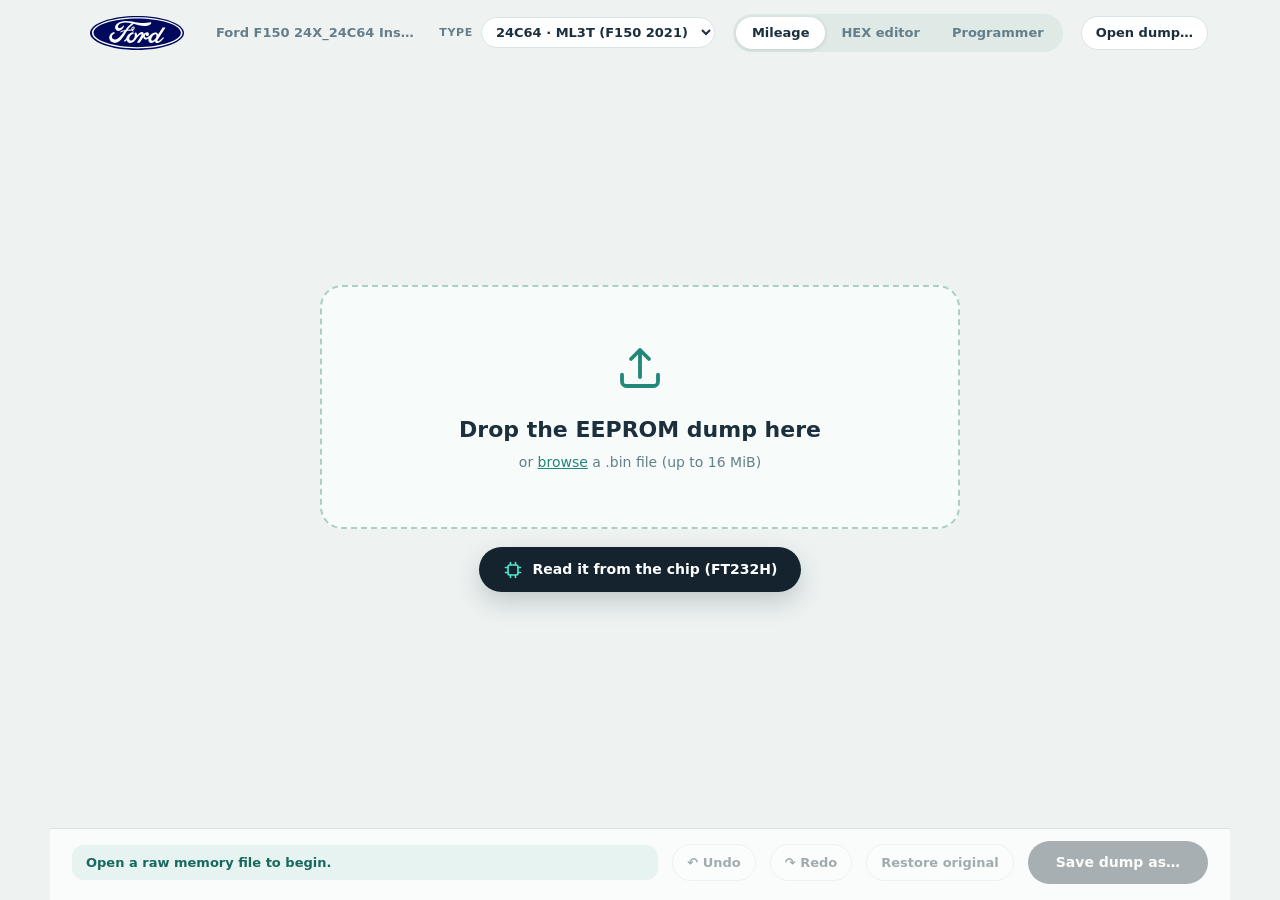
<file: dashboard-calculator-src/editor.html>
<!doctype html>
<html lang="en"><head><meta charset="UTF-8"><meta name="viewport" content="width=device-width,initial-scale=1"><title>Instrument Cluster EEPROM Editor</title>
<style>
:root{--digit:#4fe3cb;--ghost:#ffffff10;--accent:#4fe3cb;--onaccent:#0b1d26;--bg1:#27465a;--bg2:#14232e;--cell1:#0c1820;--cell2:#162a37;--cellb:#2c4757;--tick:#ffffff2e;--cap:#8fb3b5;--field:#0f1d27;--fieldb:#2c4757;
--navy:#14232e;--navy2:#1d3342;--teal:#238779;--glow:#4fe3cb;--bg:#eef3f2;--card:#fff;--line:#d9e4e1;--text:#1b2f3d;--muted:#647f89;--danger:#b3363f}
*{box-sizing:border-box}html,body{height:100%}
body{margin:0;background:var(--bg);color:var(--text);font:14px/1.5 "Segoe UI",system-ui,Arial,sans-serif}
button,input,select{font:inherit;color:inherit}button{cursor:pointer}
.app{display:flex;flex-direction:column;height:100%;max-width:1180px;margin:0 auto}

body[data-skin=ford]{--digit:#f4f8ff;--ghost:#ffffff0d;--accent:#2f7cf0;--onaccent:#fff;--bg1:#1b3558;--bg2:#0a1424;--cell1:#070d18;--cell2:#101a2c;--cellb:#2a4268;--cap:#8aa8d4;--field:#0a1322;--fieldb:#2a4268;--tick:#9bb8e633}
body[data-skin=kia]{--digit:#b6ecff;--ghost:#b6ecff12;--accent:#e4002b;--onaccent:#fff;--bg1:#2a3036;--bg2:#0e1114;--cell1:#07090b;--cell2:#12161a;--cellb:#363e46;--cap:#98a8b3;--field:#0c0f12;--fieldb:#363e46;--tick:#c9e9f633}
body[data-skin=isuzu]{--digit:#ffb02e;--ghost:#ffb02e1a;--accent:#ff8a1f;--onaccent:#1a0e00;--bg1:#3a2a14;--bg2:#110c05;--cell1:#0a0703;--cell2:#1a1308;--cellb:#4d3818;--cap:#c9a46a;--field:#0f0b05;--fieldb:#4d3818;--tick:#ffc87a33}
body[data-skin=toyota]{--digit:#ffffff;--ghost:#ffffff0f;--accent:#ff7a1a;--onaccent:#1a0b00;--bg1:#34383d;--bg2:#0d0f11;--cell1:#070809;--cell2:#14171a;--cellb:#3d434a;--cap:#a9b2bb;--field:#0b0d0f;--fieldb:#3d434a;--tick:#ffffff33}
body[data-skin=hyundai]{--digit:#8fd8ff;--ghost:#8fd8ff17;--accent:#2aa9ff;--onaccent:#06182a;--bg1:#12395e;--bg2:#06121f;--cell1:#040b14;--cell2:#0b1a2b;--cellb:#1f4a73;--cap:#7fb2d6;--field:#07121e;--fieldb:#1f4a73;--tick:#9edcff33}
body[data-skin=mazda]{--digit:#f2f2f2;--ghost:#ffffff0d;--accent:#e4002b;--onaccent:#fff;--bg1:#2c2a2b;--bg2:#0c0b0c;--cell1:#060606;--cell2:#161415;--cellb:#403c3e;--cap:#b0a9ab;--field:#0b0a0a;--fieldb:#403c3e;--tick:#ffffff2e}
body[data-skin=gm]{--digit:#d2e8ff;--ghost:#d2e8ff14;--accent:#ffb000;--onaccent:#1a1100;--bg1:#1d3f66;--bg2:#08121f;--cell1:#050b13;--cell2:#0e1b2d;--cellb:#27507f;--cap:#8fb0d6;--field:#08111d;--fieldb:#27507f;--tick:#ffd27a33}
.sd{width:34px;height:58px;margin:0 2px;transform:skewX(-5deg)}
.sd .off{fill:var(--ghost)}.sd .on{fill:var(--digit);filter:drop-shadow(0 0 4px var(--digit))}
.odo.seg{gap:4px;padding:8px 12px;border-radius:12px;background:linear-gradient(var(--cell1),var(--cell2));border:1px solid var(--cellb);box-shadow:inset 0 -12px 18px #00000050}
/* top bar */
.top{display:flex;align-items:center;gap:18px;padding:14px 22px 10px}
.veh{display:flex;align-items:center;gap:14px;min-width:0;flex:1}
.veh img{height:34px;width:auto;max-width:130px;object-fit:contain;flex:none}
.veh h2{margin:0;font-size:13px;font-weight:600;color:var(--muted);white-space:nowrap;overflow:hidden;text-overflow:ellipsis}
.typebox{display:flex;align-items:center;gap:8px;margin-left:6px}
.typebox label{font-size:11px;letter-spacing:.06em;text-transform:uppercase;color:var(--muted);font-weight:700}
.typebox select{padding:6px 10px;border:1px solid var(--line);border-radius:999px;background:#fff;font-weight:600;font-size:13px}
.tabs{display:flex;background:#dfe9e6;border-radius:999px;padding:3px;flex:none}
.tabs button{border:0;background:transparent;padding:6px 16px;border-radius:999px;font-weight:600;font-size:13px;color:var(--muted)}
.tabs button.on{background:#fff;color:var(--text);box-shadow:0 1px 4px #1b2f3d22}
.ghost{border:1px solid var(--line);background:#fff;border-radius:999px;padding:6px 14px;font-weight:600;font-size:13px}
.ghost:hover{border-color:var(--teal);color:var(--teal)}
/* body */
main{flex:1;min-height:0;overflow:auto;padding:6px 22px 18px}
.view{display:none}
#app[data-view=mileage] .view-mileage,#app[data-view=hex] .view-hex,#app[data-view=prog] .view-prog{display:block}
body:not(.has-file) .view-mileage,body:not(.has-file) .view-hex{display:none!important}
#app[data-view=prog] #dropWrap{display:none}
body.has-file #dropWrap{display:none}
/* empty state */
#dropWrap{display:flex;flex-direction:column;gap:18px;align-items:center;justify-content:center;height:100%;min-height:360px}
.dropread{display:inline-flex;align-items:center;gap:10px;padding:12px 24px;border-radius:999px;border:0;background:var(--navy);color:#fff;font-weight:800;font-size:14px;box-shadow:0 10px 26px #14232e33}.dropread:hover{background:var(--navy2)}.dropread svg{width:20px;height:20px;fill:none;stroke:#4fe3cb;stroke-width:2;stroke-linecap:round;stroke-linejoin:round}
.drop{width:min(640px,100%);padding:54px 28px;text-align:center;border:2px dashed #a9cfc7;border-radius:22px;background:#f7fbfa;cursor:pointer;transition:.15s}
.drop:hover,.drop.dragover{border-color:var(--teal);background:#fff;box-shadow:0 14px 40px #23877922}
.drop .big{font-size:22px;font-weight:700;margin-bottom:6px}.drop p{margin:0;color:var(--muted)}.drop span{color:var(--teal);text-decoration:underline}
.drop svg{width:54px;height:54px;color:var(--teal);margin-bottom:12px}
/* cluster hero */
.cluster{position:relative;overflow:hidden;border-radius:22px;padding:26px 30px 24px;color:#e8f4f1;background:radial-gradient(120% 140% at 50% -20%,var(--bg1) 0,var(--bg2) 62%);box-shadow:0 20px 50px #14232e40}
.gauge{position:absolute;left:50%;top:-8px;transform:translateX(-50%);width:560px;max-width:92%;opacity:.9;pointer-events:none}
.gauge .track{fill:none;stroke:#ffffff14;stroke-width:12;stroke-linecap:round}
.gauge .arc{fill:none;stroke:var(--accent);stroke-width:12;stroke-linecap:round;stroke-dasharray:1;stroke-dashoffset:1;transition:stroke-dashoffset .6s cubic-bezier(.2,.8,.2,1);filter:drop-shadow(0 0 8px var(--accent))}
.gauge .tick{stroke:var(--tick);stroke-width:2}
.gauge-logo{position:absolute;left:50%;top:44px;transform:translateX(-50%);width:210px;height:84px;object-fit:contain;opacity:.13;filter:grayscale(1) invert(1);pointer-events:none;user-select:none}
.row2{position:relative;display:grid;grid-template-columns:1fr auto 1fr;align-items:end;gap:20px;margin-top:92px}
.cap{font-size:11px;letter-spacing:.14em;text-transform:uppercase;color:var(--cap);font-weight:700;margin-bottom:8px}
.sub{font-size:12px;color:var(--cap);margin-top:8px;min-height:18px}
.odo{display:inline-flex;gap:5px}
.dg{display:inline-flex;align-items:center;justify-content:center;width:36px;height:52px;border-radius:8px;background:linear-gradient(var(--cell1),var(--cell2));border:1px solid var(--cellb);font:700 30px Consolas,"Cascadia Mono",monospace;color:var(--digit);text-shadow:0 0 10px var(--digit);box-shadow:inset 0 -10px 14px #00000040}
.odo-text{font-size:26px;font-weight:700;color:var(--digit);opacity:.85}
.arrow{color:var(--cap);opacity:.6;font-size:30px;padding-bottom:14px}
.newbox{display:flex;align-items:stretch;border:1px solid var(--fieldb);border-radius:12px;background:var(--field);overflow:hidden;max-width:340px}
.newbox input{flex:1;min-width:0;background:transparent;border:0;color:var(--digit);font:700 30px Consolas,"Cascadia Mono",monospace;padding:6px 14px;letter-spacing:.06em;outline:none}
.newbox input::placeholder{color:var(--ghost);opacity:1;-webkit-text-fill-color:var(--ghost)}.newbox input:disabled{opacity:.5}
.newbox span{display:flex;align-items:center;padding:0 14px;color:var(--cap);font-weight:700;border-left:1px solid var(--fieldb);background:var(--cell2)}
.newbox:focus-within{border-color:var(--accent);box-shadow:0 0 0 3px color-mix(in srgb,var(--accent) 25%,transparent)}
.apply{margin-top:12px;padding:10px 26px;border-radius:999px;border:0;background:var(--accent);color:var(--onaccent);font-weight:800;letter-spacing:.02em}
.apply:hover:not(:disabled){filter:brightness(1.08)}.apply:disabled{opacity:.35;cursor:not-allowed}
.facts{display:flex;gap:14px;flex-wrap:wrap;margin:14px 2px 0;color:var(--muted);font-size:12px}
.facts div{background:#fff;border:1px solid var(--line);border-radius:10px;padding:6px 12px}
/* hex view */
.hexcard{background:var(--card);border:1px solid var(--line);border-radius:18px;padding:14px 16px;box-shadow:0 6px 24px #1b2f3d10}
.tools{display:flex;gap:8px;flex-wrap:wrap;align-items:center;margin-bottom:10px}
.tools input{padding:7px 12px;border:1px solid var(--line);border-radius:999px;background:#fff;flex:1 1 260px;max-width:380px;min-width:200px;font:12.5px Consolas,monospace}
.tools button{padding:6px 14px;border:1px solid var(--line);background:#fff;border-radius:999px;font-weight:600;font-size:13px}
.tools button:hover:not(:disabled){border-color:var(--teal);color:var(--teal)}.tools button:disabled{opacity:.4;cursor:not-allowed}
.hex-viewer{height:min(56vh,560px);overflow:auto;border:1px solid var(--line);border-radius:12px;padding:8px 10px;background:#fbfdfc;font:13px/1.9 Consolas,"Cascadia Mono",monospace;white-space:nowrap}
.hex-viewer>p{padding:16px;color:var(--muted);margin:0;font-family:"Segoe UI",Arial,sans-serif}
.shared-row{display:grid;grid-template-columns:70px repeat(16,minmax(26px,1fr)) minmax(150px,auto);align-items:center;gap:2px;min-width:720px}
.shared-head{position:sticky;top:-8px;z-index:2;background:#e8f1ef;color:#4b6770;font-weight:700;border-radius:6px;font-size:12px;text-align:center}
.shared-head span:first-child{text-align:left;padding-left:6px}
.offset{color:var(--muted);padding-left:6px}
.shared-byte{padding:0;height:24px;border:0;border-radius:4px;background:transparent;font:13px Consolas,monospace;color:var(--text)}
.shared-byte:hover:not(:disabled){background:#e3f1ee}
.shared-byte.km{background:#c9efe7;color:#0f5a50;font-weight:700}
.shared-byte.selected{outline:2px solid var(--teal);outline-offset:-1px;background:#fff}
.shared-byte.changed{background:#fbe3e5!important;color:var(--danger)!important;font-weight:700}
.shared-byte.editing{background:#fff1cc!important;color:#8a5a00!important}
.shared-byte.match{outline:2px solid #e39b00!important;background:#fff1cc!important}
.shared-byte:disabled{cursor:default}
.shared-ascii,.ascii{padding-left:14px;color:var(--muted);letter-spacing:.06em;white-space:pre}
.shared-ascii span{cursor:pointer;border-radius:2px}.shared-ascii span.selected{background:#cfe9e3}.shared-ascii span.changed{background:#fbe3e5;color:var(--danger)}
.shared-controls{display:flex;justify-content:center;align-items:center;gap:14px;margin:10px 0 2px;color:var(--muted);font:12px Consolas,monospace}
.shared-controls button{padding:5px 14px;border:1px solid var(--line);background:#fff;border-radius:999px}
.shared-controls button:disabled{opacity:.4}
#inspector{display:flex;flex-wrap:wrap;gap:6px 22px;background:#f4f9f8;border:1px solid var(--line);border-radius:10px;padding:8px 14px;font:12px Consolas,monospace;color:#4a625c;margin-top:8px}
#inspector[hidden]{display:none}#inspector b{color:var(--text)}
/* programmer (single screen) */
#app[data-view=prog] main{display:flex;flex-direction:column;overflow:auto}
#app[data-view=prog] .view-prog{display:block;flex:1;min-height:0}
.pg3{display:grid;grid-template-columns:300px minmax(0,1fr) 262px;gap:14px;height:100%;min-height:440px}
.col{display:flex;flex-direction:column;gap:12px;min-height:0}
.col-mid{background:var(--card);border:1px solid var(--line);border-radius:18px;padding:14px 16px;box-shadow:0 6px 24px #1b2f3d0d}
.blk{background:var(--card);border:1px solid var(--line);border-radius:16px;padding:12px 14px;box-shadow:0 4px 16px #1b2f3d0a}
.blk.grow{flex:1;min-height:0;display:flex;flex-direction:column}
.blk.center{display:flex;flex-direction:column;align-items:center;gap:6px;padding:14px}
.cap2{font-size:10.5px;letter-spacing:.09em;text-transform:uppercase;color:var(--muted);font-weight:800;margin-bottom:7px}
.seg{display:inline-flex;background:#e8f0ee;border-radius:999px;padding:3px}.seg.wide{display:flex}.seg.wide button{flex:1}
.seg button{border:0;background:transparent;padding:5px 10px;border-radius:999px;font-weight:700;font-size:12px;color:var(--muted)}
.seg button.on{background:#fff;color:var(--text);box-shadow:0 1px 4px #1b2f3d22}
#chipGrid{display:grid;grid-template-columns:repeat(2,1fr);gap:6px;margin-top:9px}
.cp{display:flex;justify-content:space-between;align-items:center;padding:6px 10px;border:1px solid var(--line);background:#fff;border-radius:10px;font-weight:800;font-size:12.5px;color:var(--text)}
.cp small{font-weight:600;color:var(--muted);font-size:11px}.cp:hover{border-color:var(--teal)}.cp.on{background:var(--navy);border-color:var(--navy);color:#fff}.cp.on small{color:#9fc9c2}

.smartbox{display:flex;flex-direction:column;gap:9px;padding:10px}
.smart{display:flex;align-items:center;gap:13px;width:100%;text-align:left;padding:14px 15px;border:0;border-radius:16px;color:#fff;background:linear-gradient(135deg,var(--teal),#1b6b61);box-shadow:0 10px 24px #23877940;transition:.15s;cursor:pointer}
.smart:hover:not(:disabled){transform:translateY(-1px);box-shadow:0 14px 28px #23877955}
.smart:disabled{opacity:.55;cursor:wait;transform:none}
.smart .si{width:38px;height:38px;border-radius:12px;background:#ffffff26;display:grid;place-items:center;flex:none}
.smart .si svg{width:22px;height:22px;fill:none;stroke:#fff;stroke-width:2.2;stroke-linecap:round;stroke-linejoin:round}
.smart b{display:block;font-size:16px}.smart small{display:block;font-size:11.5px;opacity:.85;margin-top:2px}
.smart.w{background:linear-gradient(135deg,#d0505a,#a5303a);box-shadow:0 10px 24px #b3363f40}
.smart.c{background:linear-gradient(135deg,#6b7f86,#4d5f66);box-shadow:none}
.smartrow{display:grid;grid-template-columns:repeat(3,1fr);gap:6px}
.mini{padding:6px 0;border:1px solid var(--line);border-radius:10px;background:#fff;font-size:12.5px;font-weight:600;color:var(--ink,#22343a);cursor:pointer}
.mini:hover:not(:disabled){border-color:var(--teal)}.mini.warn:hover:not(:disabled){border-color:var(--danger)}.mini:disabled{opacity:.4;cursor:not-allowed}
.adv{background:#fff;border:1px solid var(--line);border-radius:14px;padding:0}
.adv>summary{display:flex;justify-content:space-between;align-items:center;padding:11px 14px;cursor:pointer;font-size:12px;font-weight:700;letter-spacing:.04em;text-transform:uppercase;color:var(--muted);list-style:none}
.adv>summary::-webkit-details-marker{display:none}.adv>summary em{font-style:normal;text-transform:none;letter-spacing:0;color:var(--teal);font-size:13px}
.adv[open]>summary{border-bottom:1px solid var(--line)}
.adv .blk{border:0;box-shadow:none;background:none;border-radius:0}

.pg3{grid-template-columns:350px minmax(0,1fr)!important}
.step .sh,.adv>summary .sh{display:flex;align-items:center;gap:9px;font-size:11.5px;font-weight:700;letter-spacing:.06em;text-transform:uppercase;color:var(--muted)}
.step .sh i,.adv .sh i{width:20px;height:20px;border-radius:50%;background:var(--teal);color:#fff;display:grid;place-items:center;font-style:normal;font-size:11px;letter-spacing:0}
.blk.step>.sh{margin-bottom:9px}
.adv>summary span.sh{text-transform:uppercase}
.prow{display:flex;align-items:center;gap:14px;padding:10px 14px}.prow .ring{width:76px;height:76px;flex:none}.prow .ring circle{stroke-width:11}
.prow .rp b{font-size:15px}.prow .pt{display:flex;flex-direction:column;gap:6px;align-items:flex-start;min-width:0}
.prow #progPhase{text-align:left;font-size:13px;color:var(--ink,#22343a);font-weight:600}
/* ---- Programmer workbench ---- */
.wb{display:grid;grid-template-columns:minmax(0,1fr) 470px;gap:16px;height:100%;min-height:440px}
.wb-main{display:flex;flex-direction:column;align-items:center;gap:12px;min-height:0;background:var(--card);border:1px solid var(--line);border-radius:22px;padding:16px;box-shadow:0 6px 24px #1b2f3d0d}
.wb-wire{display:flex;flex-direction:column;background:var(--card);border:1px solid var(--line);border-radius:22px;padding:14px 16px;box-shadow:0 6px 24px #1b2f3d0d;min-height:0}
.wb-top{display:flex;gap:10px;width:100%;position:relative;z-index:5}
.wb-card{display:flex;align-items:center;justify-content:space-between;gap:8px;flex:1;background:#f3f7f6;border:1px solid var(--line);border-radius:14px;padding:8px 12px;min-width:0}
.wb-chip{display:block;position:relative;padding:0}
.wb-chip>summary{display:flex;align-items:center;gap:8px;padding:8px 12px;cursor:pointer;list-style:none;height:100%}
.wb-chip>summary::-webkit-details-marker{display:none}
.wb-chip .k{font-size:10.5px;letter-spacing:.09em;text-transform:uppercase;color:var(--muted);font-weight:800}
.wb-chip b{flex:1;color:var(--teal);font-size:14px}
.wb-chip svg{width:16px;height:16px;fill:none;stroke:var(--muted);stroke-width:2.4;stroke-linecap:round;stroke-linejoin:round;transition:.2s}
.wb-chip[open] svg{transform:rotate(180deg)}
.wb-pop{position:absolute;top:calc(100% + 8px);left:0;right:0;background:#fff;border:1px solid var(--line);border-radius:16px;padding:12px;box-shadow:0 18px 50px #1b2f3d33;display:flex;flex-direction:column;gap:10px;max-height:560px;overflow:auto}
.wb-opts{display:grid;grid-template-columns:1fr 1fr;gap:10px}.wb-opts>div:last-child{grid-column:1/-1}
.wb-dial{position:relative;width:250px;height:250px;margin-top:6px;flex:none}
.wb-ring{position:absolute;inset:0;width:100%;height:100%;transform:rotate(-90deg)}
.wb-ring circle{fill:none;stroke-width:4.5}.wb-ring .rb{stroke:#e3ecea}.wb-ring .rf{stroke:var(--teal);stroke-linecap:round;stroke-dasharray:100;stroke-dashoffset:100;transition:stroke-dashoffset .25s}
.wb-dial .smart{position:absolute;inset:20px;width:auto;border-radius:50%;flex-direction:column;justify-content:center;align-items:center;text-align:center;gap:6px;padding:14px}
.wb-dial .smart .si{width:52px;height:52px;border-radius:50%}.wb-dial .smart .si svg{width:28px;height:28px}
.wb-dial .smart b{font-size:19px;line-height:1.15}.wb-dial .smart small{max-width:150px;line-height:1.3}
.wb-phase{display:flex;align-items:baseline;gap:10px;min-height:26px}.wb-phase b{font-size:20px}.wb-phase span{color:var(--muted);font-size:13.5px}
.wb-row{display:flex;gap:8px}.wb-row .mini{min-width:92px;padding:8px 14px}.mini.stop{color:var(--danger);border-color:#e3b3b7}.mini[hidden]{display:none}
.wb-log{width:100%;flex:1;min-height:60px;background:#f3f7f6;border-radius:14px;padding:10px 12px;display:flex;overflow:hidden}
.wb-wire #progDiagram{flex:1}
@media(max-width:1050px){.wb{grid-template-columns:1fr;height:auto}}

/* ---- Programmer (pro tool look) ---- */
.pf{display:flex;flex-direction:column;gap:10px;height:100%;min-height:440px}
.pf-tool{display:flex;align-items:center;gap:6px;background:linear-gradient(#fff,#f1f6f5);border:1px solid var(--line);border-radius:16px;padding:8px 12px;box-shadow:0 4px 16px #1b2f3d0a}
.pf-tool .sep{width:1px;height:42px;background:var(--line);margin:0 8px}.pf-tool .grow{flex:1}
.pf-tool .smart{width:auto;min-width:230px;padding:9px 16px;border-radius:14px}
.pf-tool .smart .si{width:34px;height:34px;border-radius:10px}
.pf-tool .smart b{font-size:15px}.pf-tool .smart small{font-size:11px}
.tb{display:flex;flex-direction:column;align-items:center;gap:3px;min-width:68px;padding:7px 10px;border:1px solid transparent;border-radius:12px;background:transparent;color:var(--text);font-size:12px;font-weight:700;cursor:pointer;transition:.12s}
.tb svg{width:26px;height:26px;fill:none;stroke:var(--teal);stroke-width:1.8;stroke-linecap:round;stroke-linejoin:round}
.tb:hover:not(:disabled){background:#fff;border-color:var(--teal);box-shadow:0 4px 14px #23877922}
.tb.warn svg{stroke:var(--danger)}.tb.warn:hover:not(:disabled){border-color:var(--danger);box-shadow:0 4px 14px #b3363f22}
.tb.stop{color:var(--danger)}.tb.stop svg{stroke:var(--danger)}.tb:disabled{opacity:.4;cursor:not-allowed}.tb[hidden]{display:none}
.pf-body{display:grid;grid-template-columns:280px minmax(0,640px);justify-content:center;gap:10px;flex:1;min-height:0}
.pf-side{background:var(--card);border:1px solid var(--line);border-radius:16px;padding:12px 14px;display:flex;flex-direction:column;gap:9px;overflow:auto;min-height:0}
.pf-h{display:flex;justify-content:space-between;font-size:10.5px;letter-spacing:.1em;text-transform:uppercase;color:var(--muted);font-weight:800;margin-top:2px}.pf-h b{color:var(--teal);letter-spacing:0;text-transform:none;font-size:13px}
.pf-side #chipGrid{margin-top:0}.pf-side .cap2{margin-bottom:5px}
.pf-info{margin-top:auto;border-top:1px solid var(--line);padding-top:9px;display:grid;grid-template-columns:1fr 1fr;gap:6px 10px;font-size:12px}
.pf-info div{display:flex;flex-direction:column}.pf-info span{color:var(--muted);font-size:10.5px;text-transform:uppercase;letter-spacing:.07em}.pf-info b{font-family:Consolas,monospace;font-size:12.5px}
.pf-main{background:var(--navy);border-radius:16px;display:flex;flex-direction:column;min-height:0;overflow:hidden;color:#cfe3e0}
.pf-tabs{display:flex;align-items:center;gap:4px;padding:8px 12px;border-bottom:1px solid #ffffff14}
.pf-tabs button{border:0;background:transparent;color:#8fb0ab;font-weight:700;font-size:12.5px;padding:6px 14px;border-radius:8px;cursor:pointer}.pf-tabs button.on{background:#ffffff1c;color:#fff}
.pf-tabs .grow{flex:1}#midInfo{font-size:11.5px;color:#8fb0ab}
.pf-hex{display:flex;flex-direction:column;flex:1;min-height:0;position:relative;font:11.5px/18px Consolas,"Courier New",monospace}
.pf-hex .hh{display:flex;gap:0;padding:3px 14px;color:#5f8a85;border-bottom:1px solid #ffffff10;white-space:pre}
.pf-hex .hs{flex:1;overflow:auto;position:relative}
#pfSpacer{position:relative}#pfRows{position:absolute;left:0;right:0}
.pf-hex .r{white-space:pre;padding:0 14px;height:18px}.pf-hex .r .o{color:#5f8a85}.pf-hex .r .z{color:#4a6a66}.pf-hex .r .a{color:#7fb7ae}
.pf-hex .he{position:absolute;inset:34px 0 0;display:grid;place-items:center;color:#8fb0ab;font:14px system-ui,sans-serif;pointer-events:none}.pf-hex.has .he{display:none}
.pf-wire{display:none;flex:1;min-height:0;padding:12px 18px;background:#fff;color:var(--text);flex-direction:column}
.pf-main[data-tab=wire] .pf-hex{display:none}.pf-main[data-tab=wire] .pf-wire{display:flex}
.pf-wire #progDiagram{flex:1}
.pf-foot{display:grid;grid-template-columns:minmax(0,1.1fr) minmax(0,1fr);gap:10px;height:84px}
.pf-prog{background:var(--card);border:1px solid var(--line);border-radius:16px;padding:12px 16px;display:grid;grid-template-columns:auto 1fr;grid-template-rows:auto auto;gap:6px 12px;align-content:center}
.pf-prog .pbar{grid-column:1/-1;height:12px;background:#e3ecea;border-radius:99px;overflow:hidden}
#progRing{height:100%;width:0;background:linear-gradient(90deg,var(--teal),var(--glow));border-radius:99px;transition:width .25s}
.pf-prog b{font-size:18px}.pf-prog #progPhase{color:var(--muted);font-size:13px;align-self:center}
.pf-log{background:var(--card);border:1px solid var(--line);border-radius:16px;padding:8px 12px;display:flex;overflow:hidden}
.pf-main{align-self:start;max-height:100%}.pf-main[data-tab=wire]{align-self:stretch}
.pf-hex .hs{flex:none;max-height:calc(100vh - 400px)}.pf-hex.has .hs{min-height:60px}.pf-hex:not(.has){min-height:150px}
.pf-foot{width:930px;max-width:100%;margin:0 auto}
@media(max-width:1000px){.pf-body{grid-template-columns:1fr}.pf-foot{grid-template-columns:1fr;height:auto}}
.opts3{display:flex;flex-direction:column;gap:10px}
.ops3{display:flex;flex-direction:column;gap:8px;padding:10px}
.op{display:flex;align-items:center;gap:12px;text-align:left;padding:8px 12px;border:1px solid var(--line);border-radius:12px;background:#fff;transition:.15s}
.op svg{width:22px;height:22px;flex:none;fill:none;stroke:var(--teal);stroke-width:2;stroke-linecap:round;stroke-linejoin:round;background:#e6f3f0;border-radius:9px;padding:5px;box-sizing:content-box}
.op b{display:block;font-size:14px}.op small{color:var(--muted);font-size:11.5px}
.op:hover:not(:disabled){border-color:var(--teal);box-shadow:0 6px 18px #23877922}
.op.warn svg{stroke:var(--danger);background:#fbe9ea}.op.warn:hover:not(:disabled){border-color:var(--danger);box-shadow:0 6px 18px #b3363f22}
.op.stop{border-color:#e3b3b7;color:var(--danger);justify-content:center;font-weight:700}.op.slim{padding:6px 18px;border-radius:999px}.op:disabled{opacity:.45;cursor:not-allowed}.op[hidden]{display:none}
.midhead{display:flex;justify-content:space-between;align-items:baseline;margin-bottom:4px}.midhead b{font-size:17px;margin-right:10px}.midhead span{color:var(--muted);font-size:12.5px}.legend3{font-size:10.5px!important;letter-spacing:.09em;text-transform:uppercase;font-weight:800}
#progDiagram{flex:1;min-height:0;display:flex;align-items:center}#progDiagram svg{width:100%;height:auto;max-height:100%;display:block}
.tip{display:flex;gap:10px;align-items:flex-start;background:#fff4d6;color:#7a5200;border-radius:10px;padding:8px 12px;font-size:12px}
.tip svg{width:18px;height:18px;flex:none;fill:none;stroke:#b07300;stroke-width:2;stroke-linecap:round;stroke-linejoin:round;margin-top:1px}
.devrow{display:flex;align-items:center;justify-content:space-between;gap:8px}
.pill{display:inline-flex;align-items:center;gap:8px;padding:6px 12px;border-radius:999px;background:#eef3f2;font-weight:600;font-size:12.5px;color:var(--muted);min-width:0}
.pill i{width:9px;height:9px;border-radius:50%;background:#b8c6c3;display:inline-block;flex:none}.pill.ok{background:#e1f4ee;color:#17695d}.pill.ok i{background:#1fb89a;box-shadow:0 0 0 3px #1fb89a33}.pill.bad{background:#fbe9ea;color:var(--danger)}.pill.bad i{background:var(--danger)}
.ghost.sm{padding:5px 12px;font-size:12px}
.ring{position:relative;width:118px;height:118px}.ring svg{width:100%;height:100%;transform:rotate(-90deg)}
.ring circle{fill:none;stroke-width:9}.rb{stroke:#e3ecea}.rf{stroke:var(--teal);stroke-linecap:round;stroke-dasharray:100;stroke-dashoffset:100;transition:stroke-dashoffset .25s}
.rp{position:absolute;inset:0;display:flex;align-items:center;justify-content:center}.rp b{font-size:24px;letter-spacing:-.02em}
#progPhase{font-size:12.5px;color:var(--muted);text-align:center;min-height:18px}
#progLog{flex:1;min-height:0;overflow:auto;font:12px Consolas,monospace;color:#3d5560;white-space:pre-wrap}
#progLog .err{color:var(--danger)}#progLog .good{color:#17695d}
@media(max-width:1000px){.pg3{grid-template-columns:1fr;height:auto}}
dialog#writeConfirm{border:0;border-radius:16px;padding:0;width:min(92vw,460px);box-shadow:0 24px 70px #0007}
dialog#writeConfirm::backdrop{background:#0f1c26b3}
dialog#writeConfirm .cd{padding:22px 24px 6px}dialog#writeConfirm h3{margin:0 0 6px;font-size:18px}dialog#writeConfirm p{margin:0 0 8px;color:#4f6670}
dialog#writeConfirm .ca{display:flex;justify-content:flex-end;gap:10px;padding:12px 24px 20px}
dialog#writeConfirm button{padding:9px 18px;border-radius:999px;border:1px solid var(--line);background:#fff;font-weight:700;cursor:pointer}
dialog#writeConfirm button.go{background:var(--danger);border-color:var(--danger);color:#fff}
/* bottom action bar */
.bar{display:flex;align-items:center;gap:14px;padding:12px 22px 16px;border-top:1px solid var(--line);background:#f9fcfb}
#messageArea{flex:1;min-width:0;padding:8px 14px;border-radius:12px;background:#e7f3f0;color:#17695d;font-weight:600;font-size:13px}
#messageArea.error{background:#fbe9ea;color:var(--danger)}
.bar .mini{padding:8px 14px;border:1px solid var(--line);background:#fff;border-radius:999px;font-weight:600;font-size:13px}
.bar .mini:hover:not(:disabled){border-color:var(--teal);color:var(--teal)}.bar .mini:disabled{opacity:.4;cursor:not-allowed}
.bar .save{padding:11px 28px;border-radius:999px;border:0;background:var(--navy);color:#fff;font-weight:800}
.bar .save:hover:not(:disabled){background:var(--navy2)}.bar .save:disabled{opacity:.35;cursor:not-allowed}
@media(max-width:900px){.row2{grid-template-columns:1fr;margin-top:70px}.arrow{display:none}.top{flex-wrap:wrap}}

.autoinfo{grid-column:1/-1;background:#eef6f4;border:1px dashed #a9cfc7;border-radius:12px;padding:12px 14px;font-size:12.5px;color:#3d5560;display:flex;flex-direction:column;gap:4px}.autoinfo b{color:var(--text);font-size:13.5px}
</style></head>
<body>
<div class="app" id="app" data-view="mileage">
<header class="top">
 <div class="veh"><img id="brand" alt=""><h2 id="title"></h2></div>
 <div class="typebox"><label for="variant">Type</label><select id="variant" aria-label="Calculator or IC type"></select></div>
 <nav class="tabs"><button class="on" data-view="mileage">Mileage</button><button data-view="hex">HEX editor</button><button data-view="prog">Programmer</button></nav>
 <button class="ghost" id="openBtn" type="button">Open dump…</button>
</header>
<main>
 <div id="dropWrap"><div class="drop" id="drop" role="button" tabindex="0" aria-label="Open EEPROM file"><svg viewBox="0 0 24 24" fill="none" stroke="currentColor" stroke-width="1.7" stroke-linecap="round" stroke-linejoin="round"><path d="M12 16V4m0 0 4 4m-4-4L8 8"/><path d="M4 15v3a2 2 0 0 0 2 2h12a2 2 0 0 0 2-2v-3"/></svg><div class="big">Drop the EEPROM dump here</div><p>or <span>browse</span> a .bin file (up to 16 MiB)</p></div><button class="dropread" id="dropRead" type="button"><svg viewBox="0 0 24 24"><rect x="6" y="6" width="12" height="12" rx="2"/><path d="M9 3v3m6-3v3M9 18v3m6-3v3M3 9h3m-3 6h3m12-6h3m-3 6h3"/></svg>Read it from the chip (FT232H)</button></div>
 <input type="file" id="file" accept=".bin,.eeprom,.flash,.eep,.rom" hidden>
 <section class="view view-mileage">
  <div class="cluster">
   <svg class="gauge" viewBox="0 0 560 300" aria-hidden="true"><g id="ticks"></g><path class="track" d="M40 280 A240 240 0 0 1 520 280" pathLength="1"/><path class="arc" id="gaugeArc" d="M40 280 A240 240 0 0 1 520 280" pathLength="1"/></svg>
   <img id="gaugeLogo" class="gauge-logo" alt="">
   <div class="row2">
    <div><div class="cap">Current mileage</div><div id="km">—</div><div class="sub" id="readState">Open a file to read KM</div></div>
    <div class="arrow">→</div>
    <div><div class="cap">New mileage</div><div class="newbox"><input type="number" id="newKm" placeholder="000000" min="0" step="1" disabled aria-label="New mileage in km"><span>KM</span></div><div class="sub" id="targetInfo" aria-live="polite"></div><button class="apply" id="apply" disabled>Apply mileage</button></div>
   </div>
  </div>
  <div class="facts"><div id="fileInfo">—</div><div id="writeState"></div></div>
 </section>
 <section class="view view-prog">
  <div class="pf">
   <div class="pf-tool">
    <button class="smart" id="smartBtn" type="button"><span class="si" id="smartIco"></span><span class="st"><b id="smartTitle">Read chip</b><small id="smartSub"></small></span></button>
    <i class="sep"></i>
    <button class="tb" id="progDetect" type="button"><svg viewBox="0 0 24 24"><circle cx="11" cy="11" r="6"/><path d="m16 16 4 4"/></svg><span>Detect</span></button>
    <button class="tb" id="progRead" type="button"><svg viewBox="0 0 24 24"><rect x="7" y="7" width="10" height="10" rx="1.5"/><path d="M10 4v3M14 4v3M10 17v3M14 17v3M4 10h3M4 14h3M17 10h3M17 14h3"/><path d="M12 9.5v5m0 0-1.8-1.8M12 14.5l1.8-1.8"/></svg><span>Read</span></button>
    <button class="tb warn" id="progWrite" type="button"><svg viewBox="0 0 24 24"><rect x="7" y="7" width="10" height="10" rx="1.5"/><path d="M10 4v3M14 4v3M10 17v3M14 17v3M4 10h3M4 14h3M17 10h3M17 14h3"/><path d="M12 14.5v-5m0 0-1.8 1.8M12 9.5l1.8 1.8"/></svg><span>Write</span></button>
    <button class="tb" id="progVerify" type="button"><svg viewBox="0 0 24 24"><rect x="7" y="7" width="10" height="10" rx="1.5"/><path d="M10 4v3M14 4v3M10 17v3M14 17v3M4 10h3M4 14h3M17 10h3M17 14h3"/><path d="m10 12 1.5 1.5L14.5 10.5"/></svg><span>Verify</span></button>
    <button class="tb stop" id="progCancel" type="button" hidden><svg viewBox="0 0 24 24"><rect x="6" y="6" width="12" height="12" rx="2"/></svg><span>Stop</span></button>
    <span class="grow"></span>
    <span class="pill" id="progStatus"><i></i><span id="progStatusText">FT232H not checked</span></span>
   </div>
   <div class="pf-body">
    <aside class="pf-side">
     <div class="pf-h">Chip <b id="advSum">Auto</b></div>
     <div class="seg wide" id="famSeg"></div>
     <div id="chipGrid"></div><select id="progChip" hidden></select>
     <div class="pf-h">Settings</div>
     <div id="orgBox"><div class="cap2">Organization</div><div class="seg wide" id="segOrg"></div><select id="progOrg" hidden><option value="16">x16 (ORG to VCC)</option><option value="8">x8 (ORG to GND)</option></select></div>
     <div id="swapBox"><div class="cap2">Bytes in each word</div><div class="seg wide" id="segSwap"></div><select id="progSwap" hidden><option value="0">High byte first</option><option value="1">Low byte first</option></select></div>
     <div><div class="cap2">Speed</div><div class="seg wide" id="segSpeed"></div><select id="progSpeed" hidden><option value="fast">Fast</option><option value="normal" selected>Normal</option><option value="slow">Slow</option><option value="veryslow">Slowest</option></select></div>
     <div class="pf-info"><div><span>Size</span><b id="pfSize">—</b></div><div><span>Voltage</span><b>3.3 V</b></div><div><span>Buffer</span><b id="pfBuf">empty</b></div><div><span>Checksum</span><b id="pfSum">—</b></div></div>
    </aside>
    <section class="pf-main" id="pfMain" data-tab="wire">
     <div class="pf-tabs"><button data-t="wire" class="on" type="button">Wiring</button><button data-t="buf" type="button">Buffer</button><span id="midChip" hidden></span><span class="grow"></span><span id="midInfo"></span></div>
     <div class="pf-hex" id="pfHex"><div class="hh" id="pfHead"></div><div class="hs" id="pfScroll"><div id="pfSpacer"><div id="pfRows"></div></div></div><div class="he" id="pfEmpty">No data yet — press <b>Read</b> to load the chip, or open a file.</div></div>
     <div class="pf-wire"><div id="progDiagram"></div><div class="tip"><svg viewBox="0 0 24 24"><path d="M12 9v4m0 4h.01"/><path d="M10.3 3.9 2.4 17.6A2 2 0 0 0 4.1 20.6h15.8a2 2 0 0 0 1.7-3L13.7 3.9a2 2 0 0 0-3.4 0z"/></svg><span><b>3.3 V logic.</b> Pin 1 is next to the notch. Power the chip from the adapter, cluster off the car.</span></div></div>
    </section>
   </div>
   <div class="pf-foot">
    <div class="pf-prog"><div class="pbar"><div id="progRing"></div></div><b id="progPct">0%</b><span id="progPhase">Ready</span></div>
    <div class="pf-log" id="progLogBox"><div id="progLog"></div></div>
   </div>
  </div>
 </section>
 <section class="view view-hex">
  <div class="hexcard">
   <div class="tools"><button id="location">KM location</button><input id="find" placeholder='Find HEX: 1F 3A   or text: "ML3T"' aria-label="Find HEX bytes or text"><button id="findPrev" title="Previous match (Shift+Enter)">‹</button><button id="findNext" title="Next match (Enter)">›</button><button id="prevChange" disabled>‹ Prev change</button><button id="nextChange" disabled>Next change ›</button></div>
   <div id="hex" class="hex-viewer"><p>File bytes will appear here.</p></div>
   <div class="shared-controls"><button id="prev" disabled>‹ Previous</button><span id="page">—</span><button id="next" disabled>Next ›</button></div>
   <div id="inspector" hidden></div>
  </div>
 </section>
</main>
<footer class="bar"><div id="messageArea" role="status" aria-live="polite">Open a raw memory file to begin.</div><button class="mini" id="undo" disabled title="Ctrl+Z">↶ Undo</button><button class="mini" id="redo" disabled title="Ctrl+Y">↷ Redo</button><button class="mini" id="reset" disabled>Restore original</button><button class="save" id="save" disabled>Save dump as…</button></footer>
</div>
<dialog id="writeConfirm"><div class="cd"><h3 id="wcTitle">Write to chip?</h3><p id="wcText"></p><p>The current chip content is saved first (Backups folder), and the chip is read back and checked after writing.</p></div><div class="ca"><button id="wcNo" type="button">Cancel</button><button class="go" id="wcYes" type="button">Write to chip</button></div></dialog>
<script>
const LOGOS={kia:"[data-uri]",hyundai:"[data-uri]",mazda:"[data-uri]",gm:"[data-uri]",toyota:"[data-uri]",ford:"[data-uri]",isuzu:"[data-uri]"};
</script>
<script>
(function(g){
const list=[];
g.KM={register(m){if(list.some(x=>x.id===m.id))throw Error('Duplicate module');list.push(m)},modules:list,
hex(n,width=2){return n.toString(16).toUpperCase().padStart(width,'0')},
crc32(b,end=b.length){let c=0xffffffff;for(let i=0;i<end;i++){c^=b[i];for(let k=0;k<8;k++)c=(c>>>1)^((c&1)?0xedb88320:0)}return(c^0xffffffff)>>>0},
diff(a,b){if(a.length!==b.length)throw Error('File sizes differ');const d=[];for(let i=0;i<a.length;i++)if(a[i]!==b[i])d.push(i);return d;},
detect(b){return list.filter(m=>m.detect(b));}};
})(globalThis);

(function(K){
'use strict';
const START=0xA88,END=0xD59,RATIO=1.609344;
// The status layout comes from the user's working 118300 KM reference.
// General values are experimental until independently tested on the cluster.
const template=Uint8Array.from('[base64]'.match(/../g),s=>parseInt(s,16));
const matches=(b,p,o)=>p.every((v,i)=>b[o+i]===v);
const header=new TextEncoder().encode('ML3T-10849-ABM'),calibration=new TextEncoder().encode('ML3T-14F094-ACA');
// Empirically inferred nibble fold: six nibbles, 3-bit steps, polynomial
// 0x1D (degree 4), final XOR 5. All 140 supplied records match.
function checkByte(raw){if(!Number.isInteger(raw)||raw<0||raw>0xffffff)throw Error('Raw mileage out of range.');let c=0;for(let shift=20;shift>=0;shift-=4){c=(c<<3)^((raw>>>shift)&15);for(let bit=6;bit>=4;bit--)if(c&(1<<bit))c^=0x1D<<(bit-4)}return(c^5)<<4}
// Fixed-length equivalent CRC parameters, not a unique identification of
// the firmware's initialization: init 0, polynomial 0x1021, xorout 0xDA58.
function crcRecord(b,o){let c=0;for(let i=0;i<32;i++){c^=b[o+i]<<8;for(let k=0;k<8;k++)c=((c<<1)^((c&0x8000)?0x1021:0))&0xffff}return c^0xDA58}
function detect(b){return b.length===8192&&matches(b,header,1)&&matches(b,calibration,25)&&Array.from({length:20},(_,n)=>0xa89+36*n).every(o=>(b[o+3]&15)===0&&b.slice(o+4,o+32).every(v=>v===0))}
function records(b){return Array.from({length:20},(_,n)=>{const o=0xa89+36*n,raw=b[o]+256*b[o+1]+65536*b[o+2],stored=b[o+32]+256*b[o+33],crcValid=stored===crcRecord(b,o),nibbleValid=b[o+3]===checkByte(raw);return{index:n+1,offset:o,raw,km:raw*RATIO,crcValid,nibbleValid,valid:crcValid&&nibbleValid,status:crcValid&&nibbleValid?'Fields match':'Field mismatch'}})}
function statusMatches(b){for(let n=0;n<20;n++){const o=36*n;if(b[START+o]!==template[o]||b[START+o+35]!==template[o+35])return false}return b[END-1]===template[template.length-1]}
function analyze(b){if(!detect(b))return{currentKm:null,min:0,max:0,valid:false,crcValid:false,nibbleValid:false,records:[],message:'Unsupported or damaged layout.'};const rs=records(b),crcValid=rs.every(r=>r.crcValid),nibbleValid=rs.every(r=>r.nibbleValid),valid=crcValid&&nibbleValid,normalized=rs.every((r,i)=>r.raw===rs[0].raw+i)&&statusMatches(b),ref=matches(b,template,START);return{currentKm:valid&&normalized?Math.round(rs[19].km):null,estimatedKm:valid&&normalized?rs[19].km:null,min:Math.min(...rs.map(r=>r.km)),max:Math.max(...rs.map(r=>r.km)),valid,crcValid,nibbleValid,referenceMatch:ref,normalized,records:rs,message:ref?'Matches the supplied working 118300 KM reference.':normalized?'Estimated mileage from the generated sequence; dashboard behavior for this value is unverified.':'Candidate range; active-record selection for this original layout is not established.'}}
function plan(km){if(!Number.isSafeInteger(km)||km<31||km>999999)throw Error('Enter a whole number from 31 to 999999 KM.');const raw=Math.round(km/RATIO);return{requestedKm:km,raw,estimatedKm:raw*RATIO,roundedKm:Math.round(raw*RATIO),firstRaw:raw-19}}
function encode(b,km){const p=plan(km);if(!detect(b))throw Error('Expected an 8192-byte ML3T F150 dump.');if(!analyze(b).valid)throw Error('Mileage field validation failed. Restore the original file.');const out=b.slice();out.set(template,START);for(let n=0;n<20;n++){const o=0xa89+36*n,v=p.firstRaw+n;out[o]=v&255;out[o+1]=(v>>>8)&255;out[o+2]=(v>>>16)&255;out[o+3]=checkByte(v);const crc=crcRecord(out,o);out[o+32]=crc&255;out[o+33]=crc>>>8}const a=analyze(out);if(!a.valid||!a.normalized||a.records[19].raw!==p.raw)throw Error('Generated data did not pass structural checks.');return out}
K.register({id:'f150-2021-experimental-v2',name:'Ford F150 2021 / ML3T / experimental',memory:'24C64 / 8192 bytes',writable:true,experimental:true,detect,checkByte,crcRecord,analyze,encode,plan,ranges(){return Array.from({length:20},(_,n)=>({start:0xa89+36*n,end:0xa8b+36*n,kind:'km'}))}});
})(KM);
</script>
<script>
'use strict';
const $=id=>document.getElementById(id);
const hex=(n,w=2)=>n.toString(16).toUpperCase().padStart(w,'0');
const format=n=>Number(n).toLocaleString('en-US',{maximumFractionDigits:3});
const kmText=n=>Number.isFinite(n)?Math.round(n).toLocaleString('en-US'):'UNKNOWN';
const PAGE=256,MAX_UNDO=500;

/* ------------------------------------------------------------------
   Vehicle profiles. Each profile only knows how to READ the mileage,
   PLAN/ENCODE a new value and NAME the saved file. Everything else
   (open, view, HEX editing, undo, search, save) is shared.
   The Ford and Isuzu algorithms are unchanged from the previous build.
------------------------------------------------------------------- */
const hexOnly=(key,name,logoWidth)=>({
  vehicle:name,title:name+' Instrument Cluster EEPROM Editor (HEX)',logoWidth,
  detect:()=>({}),
  inspect(){
   return{canWrite:false,km:'Unknown',state:'No mileage algorithm for '+name+' yet',
    note:name+' is available as a HEX editor: open a dump, edit bytes, search, undo/redo and save. Automatic mileage editing needs a verified algorithm for the specific model.',
    info:name+' / generic HEX',currentKm:null,ranges:[]};
  },
  plan(){throw Error('Automatic mileage editing is not available for '+name+'.')},
  encode(){throw Error('Automatic mileage editing is not available for '+name+'.')},
  done:()=>'',
  fileName(s){return'DC_'+key.toUpperCase()+'__'+name+' - HEX MOD - '+s.name.replace(new RegExp('^DC_'+key.toUpperCase()+'__'),'').replace(/\.[^.]*$/,'').replace(/[\\/:*?"<>|]+/g,'_')+'.bin'}
});
const Profiles={
 ford:{
  vehicle:'Ford F150',title:'Ford F150 24X_24C64 Instrument Cluster EEPROM Editor',logoWidth:150,
  detect:data=>({module:KM.detect(data)[0]||null}),
  inspect(data,ctx){
   const m=ctx.module,a=m?m.analyze(data):null,canWrite=!!m?.writable&&a?.valid===true;
   return{a,canWrite,
    km:a?.records?.length?(a.currentKm!==null?format(a.currentKm):format(a.min)+' – '+format(a.max)):'Unknown',
    state:a?(a.currentKm!==null?(a.referenceMatch?'KM / matches the confirmed 118300 reference':'Estimated KM / experimental encoding'):'Candidate range; active mileage is not confirmed'):'No mileage algorithm matches this file',
    note:canWrite?'Experimental targets: 31–999999 KM. Fields are recalculated; arbitrary values have not been verified on a dashboard.':m?'Mileage CRC or check-byte validation failed. Restore the original file before applying changes.':'Unsupported layout. Manual HEX editing is available.',
    info:m?'Ford F150 / ML3T / 24C64 · CRC: '+(a?.valid?'20/20 match, including check bytes':'mismatch'):'Generic HEX',
    currentKm:a?.currentKm??null,ranges:m?m.ranges():[]};
  },
  plan(km,ctx){const p=ctx.module.plan(km);return'Encoded estimate: '+format(p.estimatedKm)+' KM ('+p.raw+' miles). Whole-mile storage may differ from the requested display.'},
  encode(data,km,ctx){
   if(!ctx.module?.writable)throw Error('Automatic mileage editing is not verified for this format.');
   if(km>0xffffffff)throw Error('Mileage is outside the supported range.');
   const r=ctx.module.encode(data,km);
   if(r.length!==data.length||ctx.module.analyze(r).valid!==true)throw Error('Modified file failed validation.');
   return r;
  },
  done:km=>'Experimental data generated for '+format(km)+' KM. All 20 check bytes and CRCs match the inferred formulas. Dashboard test still required.',
  fileName(s){
   const a=s.info.a,originalAnalysis=s.ctx.module?.analyze(s.original);
   const previousNew=s.name.match(/NEW[ _-]*([0-9,]+)\s*km/i),labeled=s.name.match(/([0-9][0-9,]{3,})\s*KM/i),afterYear=s.name.match(/2021\D+([0-9][0-9,]{3,})/);
   const fromName=previousNew||labeled||afterYear;
   const oldKm=fromName?Number(fromName[1].replace(/,/g,'')):originalAnalysis?.currentKm;
   const newKm=s.requestedKm!==null?s.requestedKm:a?.currentKm;
   return'DC_FORD__Ford F-150 - 2021 - OLD '+kmText(oldKm)+' km - NEW '+kmText(newKm)+' km - MOD - 24X_24C64 EEPROM'+(s.requestedKm===null&&!a?.referenceMatch?' - HEX-UNVERIFIED':'')+'.bin';
  }
 },
 isuzu:{
  vehicle:'Isuzu D-MAX',title:'Isuzu D-MAX 93C66 Instrument Cluster EEPROM Editor',logoWidth:180,min:100,max:999900,
  detect:()=>({}),
  read(data){if(data.length<100)return null;const v=(data[1]<<8)|data[0];return v===0xFFFF?null:v*23},
  inspect(data){
   const km=this.read(data),canWrite=data.length>=100;
   return{canWrite,km:km!==null?format(km):'Unknown',
    state:km!==null?'KM / raw value × 23':'Invalid file format',
    note:canWrite?'Targets: 100–999900 KM. The raw value (KM ÷ 23) is written 50 times and bytes 0x2E–0x35 are set to FF.':'File is too small for this layout (needs at least 100 bytes). Manual HEX editing is available.',
    info:'Isuzu D-MAX / 93C66',currentKm:km,ranges:km!==null?[{start:0,end:1,kind:'km'}]:[]};
  },
  plan(km){if(km<100||km>999900)throw Error('Mileage must be between 100 and 999900 KM');const raw=Math.floor(km/23);return'Encoded value: '+raw+' × 23 = '+format(raw*23)+' KM. Stored in whole units of 23 KM.'},
  encode(data,km){
   if(km<100||km>999900)throw Error('Mileage must be between 100 and 999900 KM');
   if(data.length<100)throw Error('File is too small for this layout.');
   const out=data.slice(),raw=Math.floor(km/23);
   for(let i=0;i<50;i++){out[i*2]=raw&0xFF;out[i*2+1]=(raw>>8)&0xFF}
   for(let i=0x2E;i<0x36;i++)out[i]=0xFF;
   return out;
  },
  done:()=> 'Modification successful',
  fileName(s){return'DC_ISUZU__Isuzu D-MAX - OLD '+kmText(this.read(s.original))+' km - NEW '+kmText(this.read(s.data))+' km - MOD - 93C66 EEPROM.bin'}
 },
 toyota:hexOnly('toyota','Toyota',200),
 kia:hexOnly('kia','Kia',170),
 hyundai:hexOnly('hyundai','Hyundai',200),
 mazda:hexOnly('mazda','Mazda',110),
 gm:hexOnly('gm','GM',90)
};
const PROFILE_KEY=Profiles[new URLSearchParams(location.search).get('profile')]?new URLSearchParams(location.search).get('profile'):'ford';
/* ------------------------------------------------------------------
   Calculator / IC types per vehicle.
   Every vehicle has a list of types (e.g. Isuzu 93C66, Isuzu 93C86). All types
   share the same screen; only the calculator (inspect / plan / encode / fileName)
   changes. To add a new type: write an object with those methods (see
   Profiles.isuzu) and add one line to Variants below. `pending:true` shows the
   option greyed out as "coming soon".
------------------------------------------------------------------- */
const Variants={
 ford:[{id:'24c64',label:'24C64 · ML3T (F150 2021)',impl:Profiles.ford}],
 isuzu:[{id:'93c66',label:'93C66 · D-MAX',impl:Profiles.isuzu},{id:'93c86',label:'93C86 · not available yet',pending:true}],
 toyota:[{id:'hex',label:'HEX editor (no calculator yet)',impl:Profiles.toyota}],
 kia:[{id:'hex',label:'HEX editor (no calculator yet)',impl:Profiles.kia}],
 hyundai:[{id:'hex',label:'HEX editor (no calculator yet)',impl:Profiles.hyundai}],
 mazda:[{id:'hex',label:'HEX editor (no calculator yet)',impl:Profiles.mazda}],
 gm:[{id:'hex',label:'HEX editor (no calculator yet)',impl:Profiles.gm}]
};
const vehicleMeta=Profiles[PROFILE_KEY];
const storeKey='calcType_'+PROFILE_KEY;
let variantId=(()=>{try{return localStorage.getItem(storeKey)}catch{return null}})();
let variant=Variants[PROFILE_KEY].find(v=>v.id===variantId&&!v.pending)||Variants[PROFILE_KEY].find(v=>!v.pending);
// `profile` = vehicle info (name, logo, title) + the methods of the selected calculator type
const profile=new Proxy({},{get:(_,k)=>['vehicle','title','logoWidth'].includes(k)?vehicleMeta[k]:variant.impl[k]});

/* ---------------------------------------------------------------- state */
const state={original:null,data:null,ctx:null,info:null,name:'',page:0,anchor:null,selected:null,changes:[],requestedKm:null,undo:[],redo:[],hit:null};
let dirty=false;
window.hasUnsavedChanges=()=>dirty;
const editLog=[];
const message=(text,error=false)=>{$('messageArea').textContent=text;$('messageArea').classList.toggle('error',error)};
function logEdit(kind,entries,details){editLog.push({time:new Date().toISOString(),operation:kind,details:details||{},changedBytes:entries.length,changes:entries.map(e=>({offset:'0x'+hex(e.i,6),old:hex(e.o),new:hex(e.n)}))})}
function diffEntries(a,b){const out=[];for(let i=0;i<a.length;i++)if(a[i]!==b[i])out.push({i,o:a[i],n:b[i]});return out}
function writeEntries(entries,dir){for(const e of entries)state.data[e.i]=dir>0?e.n:e.o}
function commit(kind,entries,details,km){
 if(entries.length){dirty=true;state.undo.push({kind,entries,prevKm:state.requestedKm,km});if(state.undo.length>MAX_UNDO)state.undo.shift();state.redo.length=0;logEdit(kind,entries,details)}
 state.requestedKm=km===undefined?null:km;refresh();
}
function setBytes(start,values,kind){
 const entries=[];values.forEach((v,k)=>{const i=start+k;if(i>=0&&i<state.data.length&&state.data[i]!==v)entries.push({i,o:state.data[i],n:v})});
 writeEntries(entries,1);commit(kind,entries,{offset:'0x'+hex(start,6),length:values.length});
}
function undo(){const s=state.undo.pop();if(!s)return;dirty=true;writeEntries(s.entries,-1);state.redo.push(s);logEdit('UNDO',s.entries.map(e=>({i:e.i,o:e.n,n:e.o})),{of:s.kind});state.requestedKm=s.prevKm;refresh();message('Undone: '+labelOf(s.kind)+' ('+s.entries.length+' byte'+(s.entries.length===1?'':'s')+').')}
function redo(){const s=state.redo.pop();if(!s)return;dirty=true;writeEntries(s.entries,1);state.undo.push(s);logEdit('REDO',s.entries,{of:s.kind});state.requestedKm=s.km===undefined?null:s.km;refresh();message('Redone: '+labelOf(s.kind)+'.')}
const labelOf=k=>({HEX_EDIT:'byte edit',PASTE:'paste',MILEAGE:'mileage change',RESTORE:'restore original'}[k]||k);

/* ------------------------------------------------------------- refresh */
function refresh(){
 const d=state.data;if(!d)return;
 state.changes=[];for(let i=0;i<d.length;i++)if(d[i]!==state.original[i])state.changes.push(i);
 const s=state.info=profile.inspect(d,state.ctx);
 $('save').disabled=false;$('reset').disabled=!state.changes.length;
 $('undo').disabled=!state.undo.length;$('redo').disabled=!state.redo.length;
 $('newKm').disabled=!s.canWrite;$('apply').disabled=!s.canWrite;
 setOdo($('km'),s.km);$('readState').textContent=s.state;$('writeState').textContent=s.note;
 $('fileInfo').textContent=state.name+' · '+format(d.length)+' bytes · '+s.info;
 $('location').disabled=!s.ranges.length;
 ['prevChange','nextChange'].forEach(id=>$(id).disabled=!state.changes.length);
 render();selectByte();
}
const isKm=i=>state.info.ranges.some(r=>r.kind==='km'&&i>=r.start&&i<=r.end);
const inHit=i=>state.hit&&i>=state.hit.start&&i<state.hit.start+state.hit.len;
const selRange=()=>state.selected===null?null:[Math.min(state.anchor,state.selected),Math.max(state.anchor,state.selected)];

/* ------------------------------------------------------------ HEX grid */
const hexEl=$('hex');
function render(){
 const d=state.data;if(!d)return;
 const start=state.page*PAGE,end=Math.min(start+PAGE,d.length),sel=selRange(),frag=document.createDocumentFragment();
 const head=document.createElement('div');head.className='shared-row shared-head';
 for(const t of['Offset',...Array.from({length:16},(_,i)=>hex(i)),'ASCII']){const s=document.createElement('span');s.textContent=t;head.append(s)}
 frag.append(head);
 for(let o=start;o<end;o+=16){
  const row=document.createElement('div');row.className='shared-row';
  const off=document.createElement('span');off.className='offset';off.textContent=hex(o,6);row.append(off);
  const ascii=document.createElement('span');ascii.className='shared-ascii';
  for(let j=0;j<16;j++){
   const i=o+j,b=document.createElement('button');b.className='shared-byte';b.type='button';
   if(i<end){
    const v=d[i];b.textContent=hex(v);b.dataset.offset=i;
    b.title='Offset 0x'+hex(i,6)+' ('+i+') · '+v+' · type two HEX digits';
    if(v!==state.original[i])b.classList.add('changed');
    if(sel&&i>=sel[0]&&i<=sel[1])b.classList.add('selected');
    if(isKm(i))b.classList.add('km');
    if(inHit(i))b.classList.add('match');
    const c=document.createElement('span');c.dataset.offset=i;c.textContent=v>=32&&v<=126?String.fromCharCode(v):'.';
    if(sel&&i>=sel[0]&&i<=sel[1])c.classList.add('selected');
    if(v!==state.original[i])c.classList.add('changed');
    ascii.append(c);
   }else b.disabled=true;
   row.append(b);
  }
  row.append(ascii);frag.append(row);
 }
 hexEl.replaceChildren(frag);
 $('page').textContent='0x'+hex(start,6)+' – 0x'+hex(end-1,6)+' / '+d.length+' bytes · page '+(state.page+1)+'/'+Math.ceil(d.length/PAGE);
 $('prev').disabled=state.page===0;$('next').disabled=end>=d.length;
}
function moveTo(target,extend,focus=true){
 const n=state.data.length;if(target<0)target=0;if(target>=n)target=n-1;
 state.selected=target;if(!extend||state.anchor===null)state.anchor=target;
 state.page=Math.floor(target/PAGE);render();selectByte();
 if(focus)hexEl.querySelector('[data-offset="'+target+'"].shared-byte')?.focus();
}
let pending='';
hexEl.addEventListener('click',e=>{const t=e.target.closest('[data-offset]');if(!t)return;moveTo(Number(t.dataset.offset),e.shiftKey)});
hexEl.addEventListener('keydown',e=>{
 const b=e.target.closest('.shared-byte');if(!b||b.disabled)return;const i=Number(b.dataset.offset),n=state.data.length;
 if(e.ctrlKey||e.metaKey){
  if(e.key.toLowerCase()==='c'){e.preventDefault();copySelection()}
  else if(e.key.toLowerCase()==='a'){e.preventDefault();state.anchor=0;state.selected=n-1;render();selectByte();b.focus()}
  return;
 }
 if(e.altKey)return;
 if(/^[0-9a-f]$/i.test(e.key)){
  e.preventDefault();pending+=e.key.toUpperCase();b.textContent=pending.length===1?pending+'_':pending;b.classList.add('editing');
  if(pending.length===2){const v=parseInt(pending,16);pending='';setBytes(i,[v],'HEX_EDIT');moveTo(Math.min(i+1,n-1),false)}
  return;
 }
 if(e.key==='Escape'){e.preventDefault();pending='';b.textContent=hex(state.data[i]);b.classList.remove('editing');return}
 const rowStart=i-(i%16),moves={ArrowRight:i+1,ArrowLeft:i-1,ArrowDown:i+16,ArrowUp:i-16,PageDown:i+PAGE,PageUp:i-PAGE,Home:rowStart,End:Math.min(rowStart+15,n-1)};
 if(e.key in moves){e.preventDefault();pending='';moveTo(moves[e.key],e.shiftKey)}
});
hexEl.addEventListener('focusout',e=>{const b=e.target.closest?.('.shared-byte');if(b&&pending){pending='';if(state.data&&b.dataset.offset!==undefined){b.textContent=hex(state.data[Number(b.dataset.offset)]);b.classList.remove('editing')}}});
hexEl.addEventListener('paste',e=>{
 if(state.selected===null)return;e.preventDefault();
 const text=(e.clipboardData.getData('text')||'').replace(/0x/gi,'').replace(/[\s,;:-]+/g,'');
 if(!/^[0-9a-f]+$/i.test(text)||text.length%2){return message('Paste HEX bytes only, for example: 1F 3A 00.',true)}
 const bytes=text.match(/../g).map(x=>parseInt(x,16)),at=selRange()[0];
 if(at+bytes.length>state.data.length)return message('Pasted data goes past the end of the file.',true);
 setBytes(at,bytes,'PASTE');message('Pasted '+bytes.length+' byte'+(bytes.length===1?'':'s')+' at 0x'+hex(at,6)+'.');
});
async function copySelection(){
 const r=selRange();if(!r)return;const text=Array.from(state.data.slice(r[0],r[1]+1),v=>hex(v)).join(' ');
 try{await navigator.clipboard.writeText(text)}catch{const t=document.createElement('textarea');t.value=text;document.body.append(t);t.select();document.execCommand('copy');t.remove()}
 message('Copied '+(r[1]-r[0]+1)+' byte'+(r[1]===r[0]?'':'s')+' from 0x'+hex(r[0],6)+'.');
}
$('prev').onclick=()=>{if(state.page){state.page--;render()}};
$('next').onclick=()=>{if(state.data&&(state.page+1)*PAGE<state.data.length){state.page++;render()}};

/* ------------------------------------------------ inspector / byte form */
function selectByte(){
 const yes=state.selected!==null&&state.data,r=yes?selRange():null,i=yes?r[0]:null;
 const el=$('inspector');
 if(!yes){el.replaceChildren();el.hidden=true;return}
 el.hidden=false;const d=state.data,b=d[i];
 const rows=[['Offset','0x'+hex(i,6)+' · '+i],['Byte','0x'+hex(b)+' · '+b+' · '+b.toString(2).padStart(8,'0')],['Char',b>=32&&b<=126?"'"+String.fromCharCode(b)+"'":'—']];
 if(i+1<d.length){rows.push(['u16 LE',format(d[i]|d[i+1]<<8)],['u16 BE',format(d[i]<<8|d[i+1])])}
 if(i+3<d.length)rows.push(['u32 LE',format(((d[i])|(d[i+1]<<8)|(d[i+2]<<16)|(d[i+3]<<24))>>>0)]);
 el.replaceChildren(...rows.map(([k,v])=>{const s=document.createElement('span');s.append(k+' ');const bb=document.createElement('b');bb.textContent=v;s.append(bb);return s}));
}

/* ------------------------------------------------------ navigation/search */
$('location').onclick=()=>{const r=state.info?.ranges.find(r=>r.kind==='km');if(r){state.hit={start:r.start,len:r.end-r.start+1};moveTo(r.start,false,true)}else message('No known KM location.',true)};
function parseQuery(q){q=q.trim();if(!q)return null;const m=q.match(/^"(.*)"$/);if(m)return m[1].length?Array.from(new TextEncoder().encode(m[1])):null;const c=q.replace(/0x/gi,'').replace(/[\s,;:-]+/g,'');return/^[0-9a-f]+$/i.test(c)&&c.length%2===0?c.match(/../g).map(x=>parseInt(x,16)):null}
function find(dir){
 if(!state.data)return;const p=parseQuery($('find').value);
 if(!p)return message('Search HEX like "1F 3A" or text like "ML3T" (with quotes).',true);
 const d=state.data,n=d.length,from=state.selected===null?(dir>0?-1:n):(dir>0?selRange()[0]:selRange()[1]);
 for(let step=1;step<=n;step++){
  const s=((from+dir*step)%n+n)%n;if(s+p.length>n)continue;
  let ok=true;for(let k=0;k<p.length;k++)if(d[s+k]!==p[k]){ok=false;break}
  if(ok){state.hit={start:s,len:p.length};state.anchor=s;state.selected=s+p.length-1;state.page=Math.floor(s/PAGE);render();selectByte();message('Found at 0x'+hex(s,6)+'.');return}
 }
 state.hit=null;render();message('Pattern not found.',true);
}
$('findNext').onclick=()=>find(1);$('findPrev').onclick=()=>find(-1);
$('find').onkeydown=e=>{if(e.key==='Enter'){e.preventDefault();find(e.shiftKey?-1:1)}};
function jumpChange(dir){
 if(!state.changes.length)return;const cur=state.selected===null?(dir>0?-1:state.data.length):selRange()[dir>0?1:0];
 const c=state.changes,t=dir>0?c.find(i=>i>cur)??c[0]:[...c].reverse().find(i=>i<cur)??c[c.length-1];
 moveTo(t,false,false);
}
$('nextChange').onclick=()=>jumpChange(1);$('prevChange').onclick=()=>jumpChange(-1);
$('undo').onclick=undo;$('redo').onclick=redo;
document.addEventListener('keydown',e=>{
 if(!(e.ctrlKey||e.metaKey)||e.altKey||/^(INPUT|TEXTAREA|SELECT)$/.test(document.activeElement?.tagName))return;
 const k=e.key.toLowerCase();
 if(k==='z'&&!e.shiftKey){e.preventDefault();undo()}else if(k==='y'||(k==='z'&&e.shiftKey)){e.preventDefault();redo()}else if(k==='f'){e.preventDefault();$('find').focus()}
});

/* ----------------------------------------------------------- open / save */
let ticket=0;
async function openFile(file){window.progFromChip=false;
 if(!file)return;const t=++ticket;
 if(!file.size||file.size>16777216)return message('Choose a non-empty file up to 16 MiB.',true);
 try{
  const data=new Uint8Array(await file.arrayBuffer());if(t!==ticket)return;
  state.original=data.slice();state.data=data.slice();state.name=file.name;state.ctx=profile.detect(data);
  document.body.classList.add('has-file');state.page=0;state.selected=null;state.anchor=null;state.hit=null;state.requestedKm=null;state.undo=[];state.redo=[];pending='';dirty=false;
  editLog.length=0;editLog.push({time:new Date().toISOString(),operation:'OPEN',details:{file:file.name,size:data.length},changedBytes:0,changes:[]});
  $('newKm').value='';refresh();
  if(state.info.currentKm!==null&&state.info.currentKm!==undefined)$('newKm').value=state.info.currentKm;
  previewTarget();
  message(state.info.currentKm!==null&&state.info.currentKm!==undefined?'File opened. Enter a target KM value or select a HEX byte.':'File opened, but no valid mileage was found. Manual HEX editing is available.',false);
 }catch(e){message('Could not open file: '+e.message,true)}
}
$('drop').onclick=()=>$('file').click();
$('drop').onkeydown=e=>{if(e.key==='Enter'||e.key===' '){e.preventDefault();$('file').click()}};
$('file').onchange=e=>{openFile(e.target.files[0]);e.target.value=''};
for(const ev of['dragover','dragenter'])$('drop').addEventListener(ev,e=>{e.preventDefault();$('drop').classList.add('dragover')});
for(const ev of['dragleave','drop'])$('drop').addEventListener(ev,e=>{e.preventDefault();$('drop').classList.remove('dragover')});
$('drop').addEventListener('drop',e=>openFile(e.dataTransfer.files[0]));

function previewTarget(){
 const t0=$('newKm').value.trim();setGauge(/^\d+$/.test(t0)?Number(t0):(state.info&&state.info.currentKm!=null?state.info.currentKm:0));
 const text=$('newKm').value.trim();
 if(!state.data||!/^\d+$/.test(text)||!profile.plan||!state.info?.canWrite){$('targetInfo').textContent='';return}
 try{$('targetInfo').textContent=profile.plan(Number(text),state.ctx)}catch(e){$('targetInfo').textContent=e.message}
}
$('newKm').oninput=previewTarget;
$('apply').onclick=()=>{
 try{
  const s=$('newKm').value.trim();
  if(!/^\d+$/.test(s))throw Error('Enter a non-negative whole number.');
  const n=Number(s);if(!Number.isSafeInteger(n))throw Error('Mileage is outside the supported range.');
  const before=state.data,result=profile.encode(before,n,state.ctx);
  if(result.length!==state.original.length)throw Error('Modified file failed validation.');
  const entries=diffEntries(before,result);state.data=result;
  commit('MILEAGE',entries,{targetKm:n},n);previewTarget();message(profile.done(n));
 }catch(e){message(e.message,true)}
};
$('reset').onclick=()=>{const entries=diffEntries(state.data,state.original);state.data=state.original.slice();commit('RESTORE',entries,{});previewTarget();message('Original bytes restored. (Undo brings your edits back.)')};
$('save').onclick=()=>{
 if(!state.data)return;
 if(state.data.length!==state.original.length)return message('File size mismatch. Save cancelled.',true);
 const name=profile.fileName({name:state.name,original:state.original,data:state.data,ctx:state.ctx,info:state.info,requestedKm:state.requestedKm});
 const url=URL.createObjectURL(new Blob([state.data],{type:'application/octet-stream'})),link=document.createElement('a');
 link.href=url;link.download=name;document.body.append(link);link.click();link.remove();setTimeout(()=>URL.revokeObjectURL(url),30000);
 dirty=false;message('Saving… choose where to keep the file.');
};

/* ------------------------------------------------------------- audit hook */
const originalAnchorClick=HTMLAnchorElement.prototype.click;
HTMLAnchorElement.prototype.click=function(){
 if(this.download&&this.download.endsWith('.bin')&&parent!==window){
  const entries=editLog.filter(e=>e.operation==='OPEN'||e.changedBytes>0);
  parent.postMessage({action:'auditSave',name:this.download,entries:entries},location.origin);
 }
 return originalAnchorClick.call(this);
};

/* ----------------------------------------------------------------- init */
(()=>{const sel=$('variant');for(const v of Variants[PROFILE_KEY]){const o=document.createElement('option');o.value=v.id;o.textContent=v.label;o.disabled=!!v.pending;if(v===variant)o.selected=true;sel.append(o)}
 sel.onchange=()=>{const v=Variants[PROFILE_KEY].find(x=>x.id===sel.value);if(!v||v.pending)return;variant=v;try{localStorage.setItem(storeKey,v.id)}catch{}
  if(state.data){state.ctx=profile.detect(state.data);state.requestedKm=null;refresh();$('newKm').value=state.info.currentKm??'';previewTarget();message('Calculator type: '+v.label+'.')}}})();
/* ------------------------------------------------------------ FT232H programmer */
const FAMILIES=[['M','Microwire','93Cxx',['93C46','93C56','93C66','93C76','93C86']],['I','I²C','24Cxx',['24C04','24C08','24C16','24C32','24C64','24C128','24C256','24C512']],['S','SPI','95xxx',['95128','95256']]];
const CHIP_SIZE={'93C46':128,'93C56':256,'93C66':512,'93C76':1024,'93C86':2048,'24C04':512,'24C08':1024,'24C16':2048,'24C32':4096,'24C64':8192,'24C128':16384,'24C256':32768,'24C512':65536,'95128':16384,'95256':32768};
const CHIP_FAMILIES={auto:'A'};for(const [f,,,list] of FAMILIES)for(const n of list)CHIP_FAMILIES[n]=f;
const diagramChip=()=>$('progChip').value!=='auto'?$('progChip').value:(PROFILE_KEY==='ford'?'24C64':'93C66');
const sizeLabel=n=>CHIP_SIZE[n]>=1024?(CHIP_SIZE[n]/1024)+' KB':CHIP_SIZE[n]+' B';
const COLORS={D0:'#2f7cf0',D1:'#1fb89a',D2:'#f08a24',D3:'#8a5cf0','3V3':'#d93a3a',GND:'#3b4f5c'};
/* the 8 pins of each chip family and where each one goes on the FT232H */
function pinRows(fam,x16){
 if(fam==='M')return[{t:'D3',l:'CS'},{t:'D0',l:'CLK'},{t:'D1',l:'DI'},{t:'D2',l:'DO'},{t:'GND',l:'GND'},{t:x16?'3V3':'GND',l:'ORG',tag:x16?'x16':'x8'},{t:'3V3',l:'PE / NC',opt:true},{t:'3V3',l:'VCC'}];
 if(fam==='I')return[{t:'GND',l:'A0'},{t:'GND',l:'A1'},{t:'GND',l:'A2'},{t:'GND',l:'GND'},{t:'D1',l:'SDA',pull:true},{t:'D0',l:'SCL',pull:true},{t:'GND',l:'WP'},{t:'3V3',l:'VCC'}];
 return[{t:'D3',l:'/CS'},{t:'D2',l:'SO'},{t:'3V3',l:'/W'},{t:'GND',l:'GND'},{t:'D1',l:'SI'},{t:'D0',l:'SCK'},{t:'3V3',l:'/HOLD'},{t:'3V3',l:'VCC'}];
}
function drawWiring(){
 const chip=diagramChip(),fam=CHIP_FAMILIES[chip],rows=pinRows(fam,$('progOrg').value==='16');
 const rowH=34,top=46,W=600,H=top+8*rowH+12,navy='#14232e',f='font-family="Segoe UI,Arial,sans-serif"';
 let o='<svg viewBox="0 0 '+W+' '+H+'" xmlns="http://www.w3.org/2000/svg" role="img" aria-label="Wiring diagram for '+chip+'">';
 const hd=(x,t)=>'<text x="'+x+'" y="22" font-size="11.5" font-weight="800" letter-spacing="1.2" fill="#647f89" '+f+'>'+t+'</text>';
 o+=hd(14,'FT232H')+hd(274,chip+' · 8-PIN')+hd(468,'TOP VIEW');
 o+='<rect x="274" y="'+(top-3)+'" width="142" height="'+(8*rowH+6)+'" rx="10" fill="#eef4f2" stroke="'+navy+'" stroke-width="2"/>';
 rows.forEach((r,i)=>{
  const y=top+i*rowH+rowH/2,c=COLORS[r.t],dash=r.opt?' stroke-dasharray="6 5"':'';
  o+='<line x1="110" y1="'+y+'" x2="252" y2="'+y+'" stroke="'+c+'" stroke-width="3.4" stroke-linecap="round"'+dash+'/>';
  o+='<rect x="14" y="'+(y-14)+'" width="96" height="28" rx="14" fill="'+c+'"/><text x="62" y="'+(y+5)+'" font-size="14" font-weight="800" fill="#fff" text-anchor="middle" '+f+'>'+r.t+'</text>';
  if(r.pull)o+='<rect x="140" y="'+(y-12)+'" width="92" height="24" rx="12" fill="#fff" stroke="'+COLORS['3V3']+'" stroke-width="1.6"/><text x="186" y="'+(y+4)+'" font-size="11" font-weight="700" fill="'+COLORS['3V3']+'" text-anchor="middle" '+f+'>4.7 kΩ ↑ 3V3</text>';
  o+='<circle cx="263" cy="'+y+'" r="11.5" fill="#fff" stroke="'+navy+'" stroke-width="2"/><text x="263" y="'+(y+4.5)+'" font-size="12" font-weight="800" fill="'+navy+'" text-anchor="middle" '+f+'>'+(i+1)+'</text>';
  o+='<text x="290" y="'+(y+5)+'" font-size="15" font-weight="800" fill="'+navy+'" '+f+'>'+r.l+'</text>';
  if(r.tag)o+='<text x="406" y="'+(y+5)+'" font-size="12" font-weight="700" fill="#647f89" text-anchor="end" '+f+'>'+r.tag+'</text>';
  if(r.opt)o+='<text x="406" y="'+(y+5)+'" font-size="11.5" font-weight="600" fill="#647f89" text-anchor="end" '+f+'>optional</text>';
 });
 const bx=500,by=top+26,bw=62,bh=4*34+10;
 o+='<rect x="'+bx+'" y="'+by+'" width="'+bw+'" height="'+bh+'" rx="6" fill="#eef4f2" stroke="'+navy+'" stroke-width="2"/><path d="M'+(bx+bw/2-9)+' '+by+' a9 9 0 0 0 18 0" fill="#fbfdfc" stroke="'+navy+'" stroke-width="2"/><circle cx="'+(bx+11)+'" cy="'+(by+16)+'" r="3.4" fill="'+navy+'"/>';
 for(let n=1;n<=8;n++){const left=n<=4,idx=left?n-1:8-n,py=by+22+idx*34,px=left?bx-14:bx+bw;o+='<line x1="'+px+'" y1="'+py+'" x2="'+(px+14)+'" y2="'+py+'" stroke="'+navy+'" stroke-width="3.4" stroke-linecap="round"/><text x="'+(left?bx-21:bx+bw+21)+'" y="'+(py+4)+'" font-size="12" font-weight="800" fill="#647f89" text-anchor="'+(left?'end':'start')+'" '+f+'>'+n+'</text>'}
 o+='<text x="'+(bx+bw/2)+'" y="'+(by+bh/2+4)+'" font-size="11.5" font-weight="700" fill="#647f89" text-anchor="middle" '+f+'>'+chip+'</text></svg>';
 $('progDiagram').innerHTML=o;
}
function paintSeg(sel,box){for(const b of box.children)b.classList.toggle('on',b.dataset.v===sel.value)}
function makeSeg(selId,boxId){const sel=$(selId),box=$(boxId);box.replaceChildren();for(const o of sel.options){const b=document.createElement('button');b.type='button';b.textContent=o.textContent.replace(/\s*\(.*\)/,'');b.dataset.v=o.value;b.onclick=()=>{sel.value=o.value;sel.dispatchEvent(new Event('change'))};box.append(b)}paintSeg(sel,box)}
let famNow='M';
function renderGrid(){const grid=$('chipGrid');grid.replaceChildren();if(famNow==='A'){grid.innerHTML='<div class="autoinfo"><b>Automatic</b><span>The program identifies the chip by itself: the size of an I²C chip, or the organization of a Microwire chip for the vehicle you opened. Press Read and the file opens in the editor.</span></div>';for(const b of $('famSeg').children)b.classList.toggle('on',b.dataset.v==='A');return}const fam=FAMILIES.find(x=>x[0]===famNow);for(const n of fam[3]){const b=document.createElement('button');b.type='button';b.className='cp'+(n===$('progChip').value?' on':'');b.dataset.chip=n;b.innerHTML='<span>'+n+'</span><small>'+sizeLabel(n)+'</small>';b.onclick=()=>{$('progChip').value=n;progChanged()};grid.append(b)}
 for(const b of $('famSeg').children)b.classList.toggle('on',b.dataset.v===famNow)}
function progLog(t,cls){const el=$('progLog');const d=document.createElement('div');if(cls)d.className=cls;d.textContent=t;el.append(d);el.scrollTop=el.scrollHeight}
function setRing(pc){$('progRing').style.width=pc+'%';$('progPct').textContent=pc+'%'}
function progBusy(b){for(const id of ['progRead','progWrite','progVerify','progDetect'])$(id).disabled=b;$('progCancel').hidden=!b;if(!b){setRing(0)}else{$('progPhase').textContent='Starting…';setRing(0)}}
function bytesToBase64(u8){let s='';for(let i=0;i<u8.length;i+=8192)s+=String.fromCharCode.apply(null,u8.subarray(i,i+8192));return btoa(s)}
function base64ToBytes(b){const s=atob(b),u=new Uint8Array(s.length);for(let i=0;i<s.length;i++)u[i]=s.charCodeAt(i);return u}
function progParams(extra){const chip=$('progChip').value;return Object.assign({action:'prog',vehicle:PROFILE_KEY,chip,x16:$('progOrg').value==='16',swap:$('progSwap').value==='1',speed:$('progSpeed').value},extra)}
function showView(v){document.getElementById('app').dataset.view=v;for(const x of document.querySelectorAll('.tabs button'))x.classList.toggle('on',x.dataset.view===v)}
function progChanged(){const chip=$('progChip').value,fam=CHIP_FAMILIES[chip];famNow=fam;$('orgBox').hidden=!(fam==='M'||fam==='A');$('swapBox').hidden=!(fam==='M'||fam==='A')||$('progOrg').value!=='16';renderGrid();if(fam==='A'){$('midChip').textContent='Auto';$('midInfo').textContent='Identifies the chip by itself · diagram shows the usual '+diagramChip()}else{$('midChip').textContent=chip;$('midInfo').textContent=sizeLabel(chip)+' · '+FAMILIES.find(x=>x[0]===fam)[1]+' ('+FAMILIES.find(x=>x[0]===fam)[2]+')'}for(const [sid,bid] of [['progOrg','segOrg'],['progSwap','segSwap'],['progSpeed','segSpeed']])paintSeg($(sid),$(bid));drawWiring();try{localStorage.setItem('progChip_'+PROFILE_KEY,chip)}catch(e){}}
(()=>{const sel=$('progChip');
 {const oa=document.createElement('option');oa.value='auto';oa.textContent='Auto';sel.append(oa);const ab=document.createElement('button');ab.type='button';ab.textContent='Auto';ab.dataset.v='A';ab.onclick=()=>{sel.value='auto';progChanged()};$('famSeg').append(ab)}
 for(const [f,name,series,list] of FAMILIES){for(const n of list){const o=document.createElement('option');o.value=n;o.textContent=n;sel.append(o)}const b=document.createElement('button');b.type='button';b.textContent=series;b.dataset.v=f;b.onclick=()=>{famNow=f;sel.value=({M:'93C66',I:'24C64',S:'95128'})[f];progChanged()};$('famSeg').append(b)}
 let want=null;try{want=localStorage.getItem('progChip_'+PROFILE_KEY)}catch(e){}if(!want)want='auto';sel.value=CHIP_FAMILIES[want]?want:'auto';
 makeSeg('progOrg','segOrg');makeSeg('progSwap','segSwap');makeSeg('progSpeed','segSpeed');
 for(const id of ['progOrg','progSwap','progSpeed'])$(id).onchange=progChanged;progChanged()})();
$('progDetect').onclick=()=>{progLog('Looking for an FT232H…');parent.postMessage({action:'prog',cmd:'detect'},location.origin)};
$('progRead').onclick=()=>{progBusy(true);progLog($('progChip').value==='auto'?'Identifying the chip and reading…':'Reading '+$('progChip').value+'…');parent.postMessage(progParams({cmd:'read'}),location.origin)};
$('progVerify').onclick=()=>{if($('progChip').value==='auto'){progLog('Choose the chip first, or press Read once: the detected chip is then selected for you.','err');return}if(!state.data){progLog('Open a file in the editor first (or read a chip).','err');return}progBusy(true);progLog('Verifying…');parent.postMessage(progParams({cmd:'verify',data:bytesToBase64(state.data)}),location.origin)};
$('progWrite').onclick=()=>{const chip=$('progChip').value;if(chip==='auto'){progLog('Choose the chip first, or press Read once: the detected chip is then selected for you.','err');return}if(!state.data){progLog('Open a file in the editor first (or read a chip).','err');return}
 if(state.data.length!==CHIP_SIZE[chip]){progLog('The editor holds '+state.data.length+' bytes but '+chip+' holds '+CHIP_SIZE[chip]+'. Choose the matching chip.','err');return}
 $('wcTitle').textContent='Write to '+chip+'?';$('wcText').textContent='You are about to write '+state.data.length.toLocaleString('en-US')+' bytes from "'+state.name+'" to the chip connected to the FT232H.';$('writeConfirm').showModal()};
$('wcNo').onclick=()=>$('writeConfirm').close();
$('wcYes').onclick=()=>{$('writeConfirm').close();progBusy(true);progLog('Backing up the chip, then writing…');parent.postMessage(progParams({cmd:'write',data:bytesToBase64(state.data)}),location.origin)};
$('progCancel').onclick=()=>{progLog('Cancelling…');parent.postMessage({action:'prog',cmd:'cancel'},location.origin)};
window.addEventListener('message',e=>{if(e.origin!==location.origin||!e.data||e.data.type!=='prog')return;const m=e.data;
 if(m.stage==='progress'){const pc=Math.max(0,Math.min(100,m.percent));setRing(pc);$('progPhase').textContent=m.message}
 else if(m.stage==='detect'){const ok=m.devices&&m.devices.length>0;$('progStatus').className='pill '+(ok?'ok':'bad');$('progStatusText').textContent=ok?m.devices[0]:'No FT232H found';progLog(m.message,ok?'good':'err')}
 else if(m.stage==='done'){progBusy(false);$('progPhase').textContent='Done';progLog(m.message,'good');$('progStatus').className='pill ok';if(m.op==='read'&&m.data){if($('progChip').value==='auto'&&m.chip){$('progChip').value=m.chip;if(m.x16!==undefined)$('progOrg').value=m.x16?'16':'8';progChanged()}const bytes=base64ToBytes(m.data);const stamp=new Date().toISOString().replace(/[-:T]/g,'').slice(0,12);openFile(new File([bytes],m.chip+'_read_'+stamp+'.bin',{type:'application/octet-stream'}));window.progFromChip=true;showView('mileage')}}
 else if(m.stage==='error'){progBusy(false);$('progPhase').textContent='Stopped';progLog(m.message,'err')}});

/* ----------------------------------------------------- redesign helpers */
const SEG_STYLE={isuzu:1,hyundai:1,gm:1,kia:1};   // 7-segment LCD look; the others use a flat digital font
const SEGS={a:'4,3 6,1 22,1 24,3 22,5 6,5',b:'22,5 24,3 26,5 26,21 24,23 22,21',c:'22,27 24,25 26,27 26,43 24,45 22,43',d:'4,45 6,43 22,43 24,45 22,47 6,47',e:'2,27 4,25 6,27 6,43 4,45 2,43',f:'2,5 4,3 6,5 6,21 4,23 2,21',g:'4,24 6,22 22,22 24,24 22,26 6,26'};
const DIGITS={0:'abcdef',1:'bc',2:'abdeg',3:'abcdg',4:'bcfg',5:'acdfg',6:'acdefg',7:'abc',8:'abcdefg',9:'abcdfg'};
function segDigit(ch){const ns='http://www.w3.org/2000/svg',svg=document.createElementNS(ns,'svg');svg.setAttribute('viewBox','0 0 28 48');svg.setAttribute('class','sd');for(const k of 'abcdefg'){const poly=document.createElementNS(ns,'polygon');poly.setAttribute('points',SEGS[k]);poly.setAttribute('class',DIGITS[ch].includes(k)?'on':'off');svg.append(poly)}return svg}
function setOdo(el,text){
 el.replaceChildren();
 if(/^[\d,]+$/.test(text)){const wrap=document.createElement('div');const seg=!!SEG_STYLE[PROFILE_KEY];wrap.className='odo'+(seg?' seg':'');for(const ch of text.replace(/,/g,'').padStart(6,'0')){if(seg)wrap.append(segDigit(ch));else{const c=document.createElement('span');c.className='dg';c.textContent=ch;wrap.append(c)}}el.append(wrap);setGauge(Number(text.replace(/,/g,'')))}
 else{const t=document.createElement('div');t.className='odo-text';t.textContent=text;el.append(t);setGauge(0)}
}
function setGauge(km){const f=Math.max(0,Math.min(1,(Number(km)||0)/999999));const arc=$('gaugeArc');if(arc)arc.style.strokeDashoffset=String(1-f)}
for(const b of document.querySelectorAll('.tabs button'))b.onclick=()=>{document.getElementById('app').dataset.view=b.dataset.view;for(const x of document.querySelectorAll('.tabs button'))x.classList.toggle('on',x===b)};
$('openBtn').onclick=()=>$('file').click();

(function(){const ICO={read:'<svg viewBox="0 0 24 24"><path d="M12 4v11m0 0 4-4m-4 4-4-4"/><path d="M5 19h14"/></svg>',write:'<svg viewBox="0 0 24 24"><path d="M12 19V8m0 0 4 4m-4-4-4 4"/><path d="M5 5h14"/></svg>',link:'<svg viewBox="0 0 24 24"><path d="M10 14a4 4 0 0 0 5.7 0l3-3a4 4 0 0 0-5.7-5.7l-1 1"/><path d="M14 10a4 4 0 0 0-5.7 0l-3 3a4 4 0 0 0 5.7 5.7l1-1"/></svg>',ok:'<svg viewBox="0 0 24 24"><path d="m5 12 4.5 4.5L19 7"/></svg>',stop:'<svg viewBox="0 0 24 24"><path d="M6 6h12v12H6z"/></svg>'};
 let mode='';window.progFromChip=false;
 function pick(){const busy=$('progCancel').hidden===false,linked=$('progStatus').classList.contains('ok'),has=!!state.data,chip=$('progChip').value,auto=chip==='auto';
  if(busy)return['stop','c','Working…','Press Cancel to stop'];
  if(!linked)return['link','','Connect FT232H','Plug in the adapter · I will look for it'];
  if(has&&!auto&&(dirty||!window.progFromChip))return['write','w','Write to '+chip,dirty?'Your edits → chip · backup first':'File → chip · backup first'];
  if(has&&auto&&!window.progFromChip)return['write','w','Write to chip','Pick the chip in settings first'];
  if(has&&!dirty&&window.progFromChip)return['read','','Read again','Chip read · edit the mileage in the editor'];
  return['read','',auto?'Read chip':'Read '+chip,auto?'Identifies the chip by itself':'Chip → editor'];}
 window.smartUpdate=function(){const [ic,cl,t,sub]=pick();mode=ic;$('smartIco').innerHTML=ICO[ic];$('smartBtn').className='smart '+cl;$('smartTitle').textContent=t;$('smartSub').textContent=sub;$('smartBtn').disabled=ic==='stop';
  const chip=$('progChip').value;$('advSum').textContent=chip==='auto'?'Auto':chip+' · '+(CHIP_FAMILIES[chip]==='M'?'x'+$('progOrg').value:'');
  const busy=$('progCancel').hidden===false;$('progWrite').disabled=busy||!state.data;$('progVerify').disabled=busy||!state.data};
 $('smartBtn').onclick=()=>{if(mode==='link')$('progDetect').click();else if(mode==='write')$('progWrite').click();else if(mode==='read')$('progRead').click()};
 setInterval(window.smartUpdate,400);window.smartUpdate();
 // open the details when something needs a manual choice
 const _w=$('progWrite').onclick;$('progWrite').onclick=function(){if($('progChip').value==='auto'){const f=$('famSeg');f.animate([{outline:'3px solid #23877966'},{outline:'3px solid transparent'}],{duration:1200})}return _w.apply(this,arguments)};
 // find the adapter automatically when the Programmer tab opens
})();

(function(){const main=$('pfMain'),sc=$('pfScroll'),rows=$('pfRows'),sp=$('pfSpacer'),RH=18;let key='';
 for(const b of main.querySelectorAll('.pf-tabs button'))b.onclick=()=>{main.dataset.tab=b.dataset.t;for(const x of main.querySelectorAll('.pf-tabs button'))x.classList.toggle('on',x===b);if(b.dataset.t==='buf')draw()};
 $('pfHead').innerHTML='<span class="o">Offset  </span>'+Array.from({length:16},(_,i)=>i.toString(16).toUpperCase().padStart(2,'0')).join(' ')+'   ASCII';
 function draw(){const d=state.data;$('pfHex').classList.toggle('has',!!d);if(!d){rows.innerHTML='';sp.style.height='0';return}
  const n=Math.ceil(d.length/16);sp.style.height=n*RH+'px';const top=Math.max(0,Math.floor(sc.scrollTop/RH)-2),bot=Math.min(n,top+Math.ceil(Math.max(sc.clientHeight,window.innerHeight)/RH)+5);let h='';
  for(let r=top;r<bot;r++){let hx='',as='';for(let i=0;i<16;i++){const v=d[r*16+i];if(v===undefined){hx+='   ';as+=' ';continue}const t=v.toString(16).toUpperCase().padStart(2,'0');hx+=(v===0?'<span class="z">'+t+'</span>':t)+' ';as+=v>31&&v<127?String.fromCharCode(v).replace('&','&amp;').replace('<','&lt;'):'·'}
   h+='<div class="r"><span class="o">'+(r*16).toString(16).toUpperCase().padStart(6,'0')+'  </span>'+hx+' <span class="a">'+as+'</span></div>'}
  rows.style.top=top*RH+'px';rows.innerHTML=h}
 sc.addEventListener('scroll',draw);
 setInterval(()=>{const d=state.data;let sum=0;if(d)for(let i=0;i<d.length;i++)sum=(sum+d[i])&0xFFFF;const k=d?d.length+':'+sum:'';
  $('pfBuf').textContent=d?d.length.toLocaleString('en-US')+' B':'empty';$('pfSum').textContent=d?'0x'+sum.toString(16).toUpperCase().padStart(4,'0'):'—';
  const c=$('progChip').value;$('pfSize').textContent=c==='auto'?'auto':sizeLabel(c);
  if(k!==key){key=k;draw()}},400);window.pfDraw=draw})();
$('dropRead').onclick=()=>{showView('prog');if(!$('progRead').disabled)$('progRead').click()};
let detectedOnce=false;
for(const b of document.querySelectorAll('.tabs button'))b.addEventListener('click',()=>{if(b.dataset.view==='prog'&&!detectedOnce){detectedOnce=true;$('progDetect').click()}});
document.body.dataset.skin=PROFILE_KEY;
$('gaugeLogo').src=LOGOS[PROFILE_KEY];
document.title=profile.title;$('title').textContent=profile.title;
$('brand').src=LOGOS[PROFILE_KEY];$('brand').alt=profile.vehicle;$('brand').style.width=profile.logoWidth+'px';
$('page').textContent='—';

</script>
<script>(()=>{const g=document.getElementById("ticks");if(!g)return;const cx=280,cy=280,r1=262,r2=252;for(let i=0;i<=20;i++){const a=Math.PI+(i/20)*Math.PI,x1=cx+r1*Math.cos(a),y1=cy+r1*Math.sin(a),x2=cx+(i%5===0?r2-8:r2)*Math.cos(a),y2=cy+(i%5===0?r2-8:r2)*Math.sin(a);const l=document.createElementNS("http://www.w3.org/2000/svg","line");l.setAttribute("class","tick");l.setAttribute("x1",x1);l.setAttribute("y1",y1);l.setAttribute("x2",x2);l.setAttribute("y2",y2);g.append(l)}})();</script>
</body></html>
</file>
